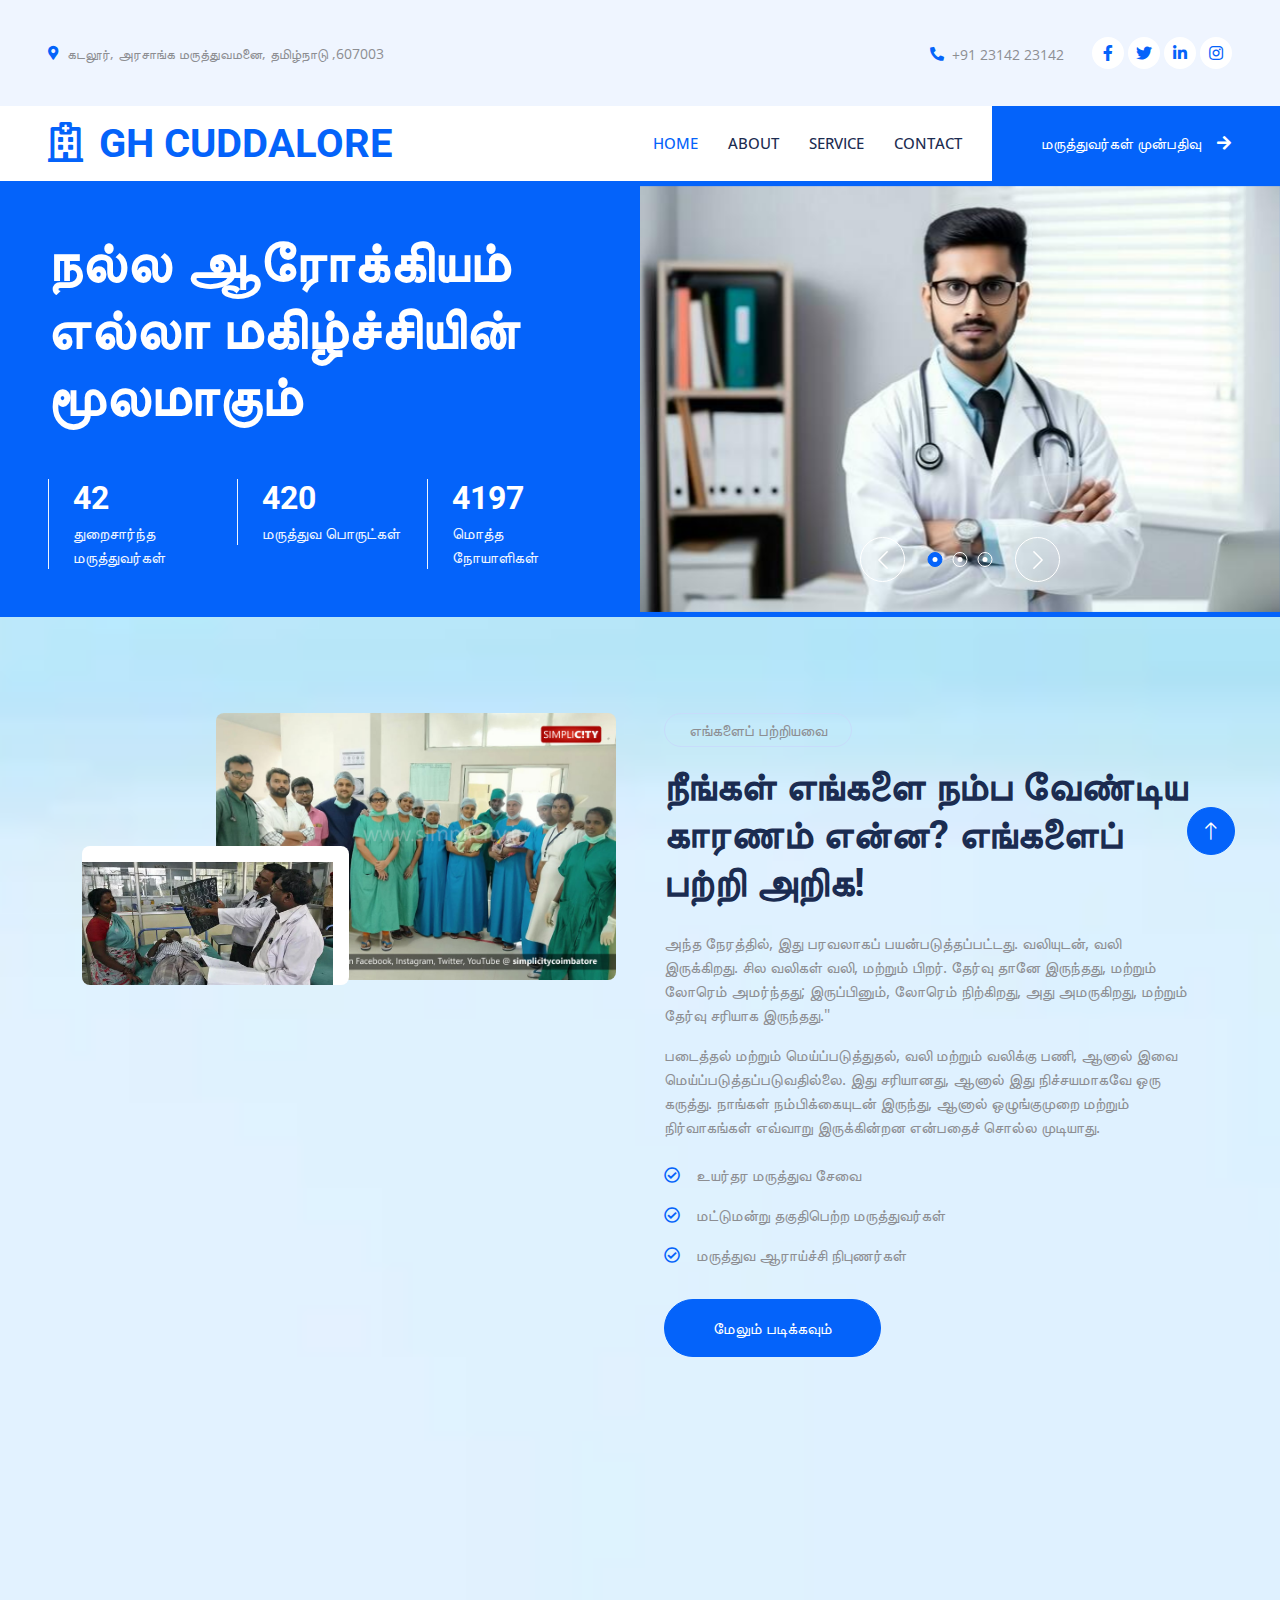
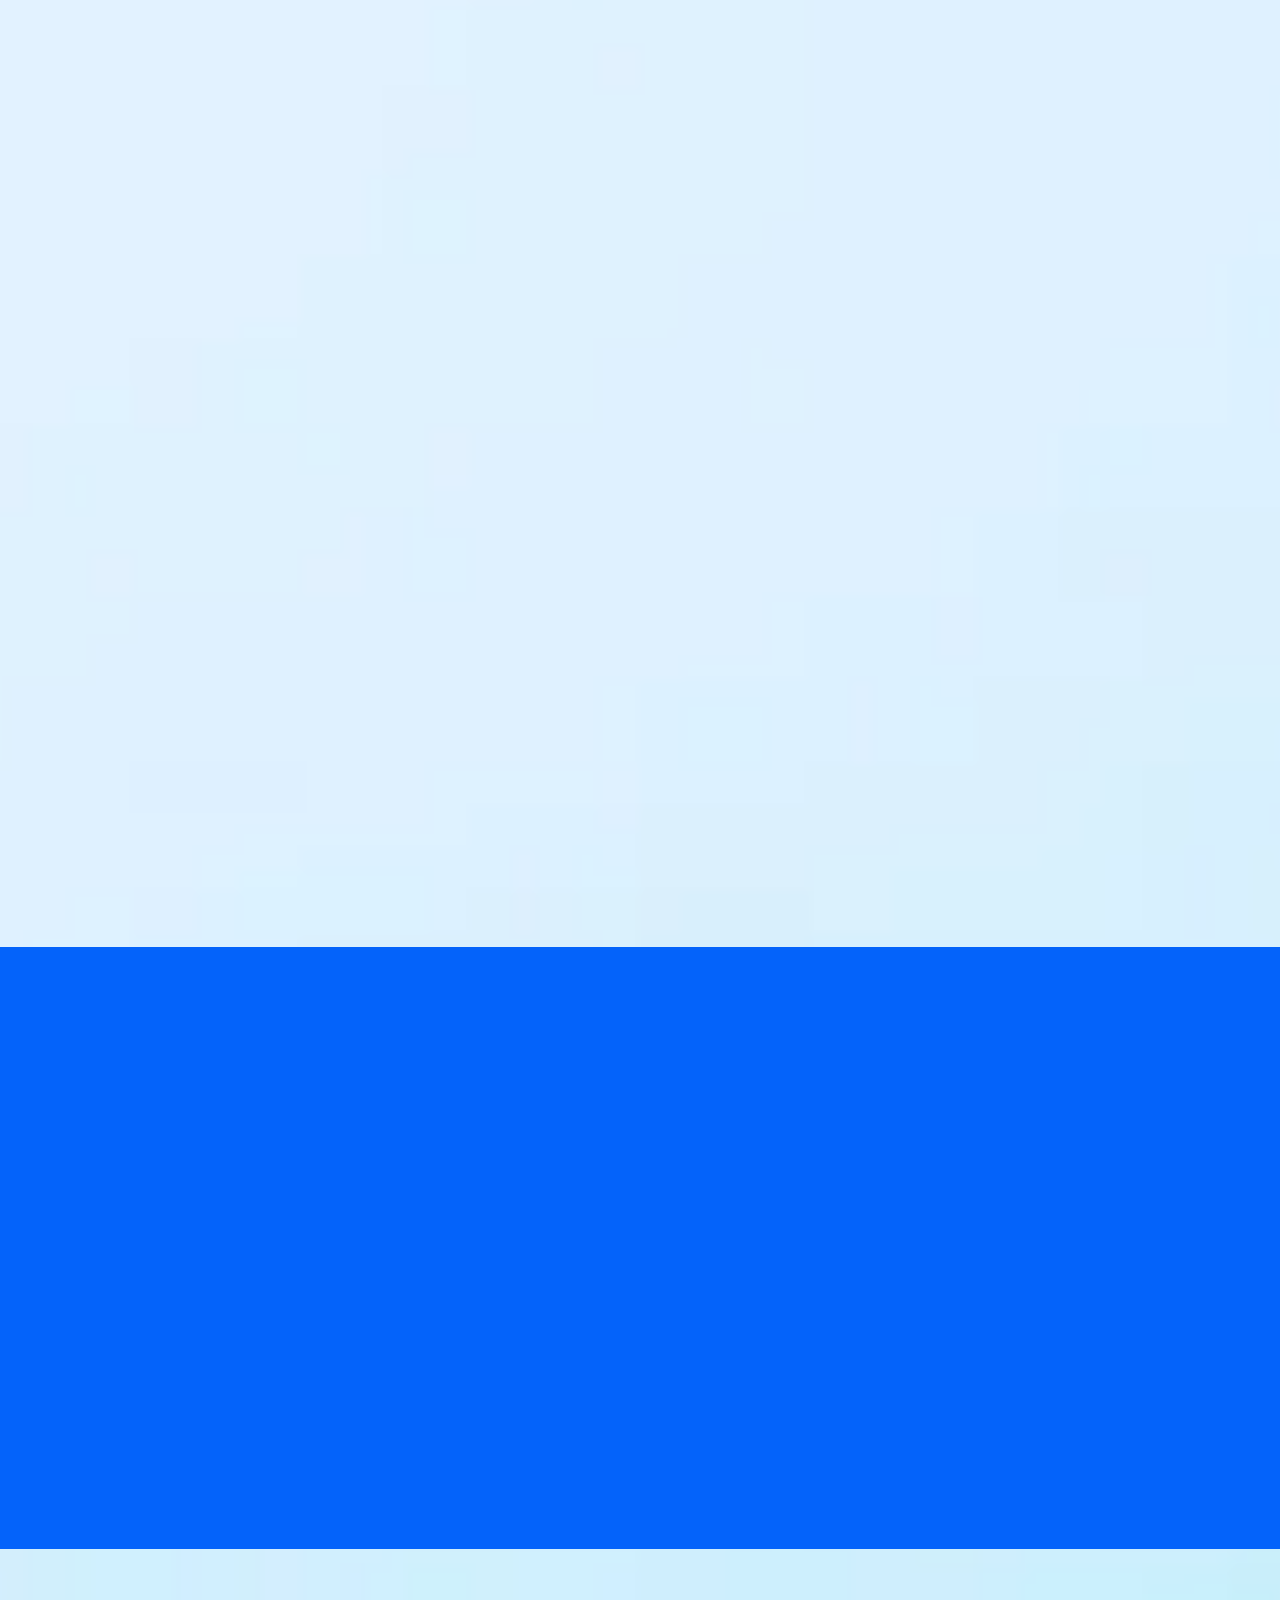
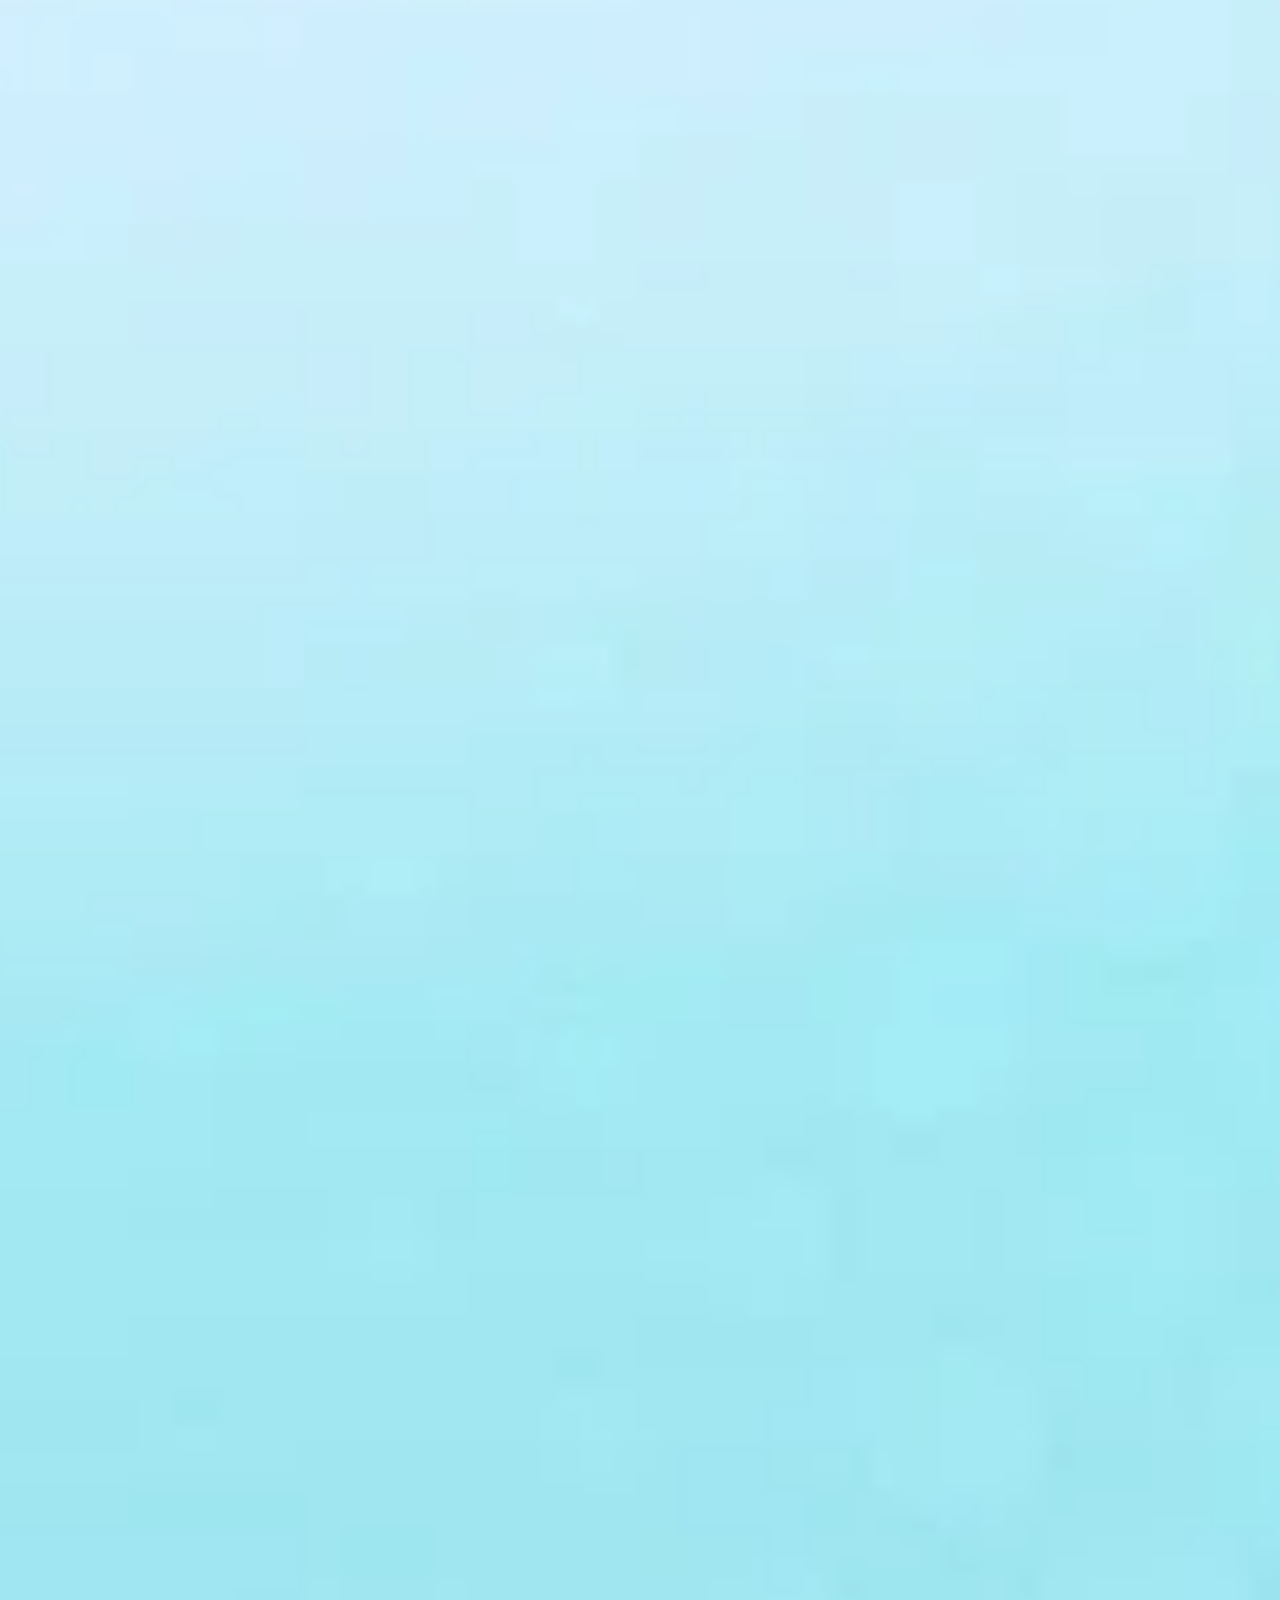
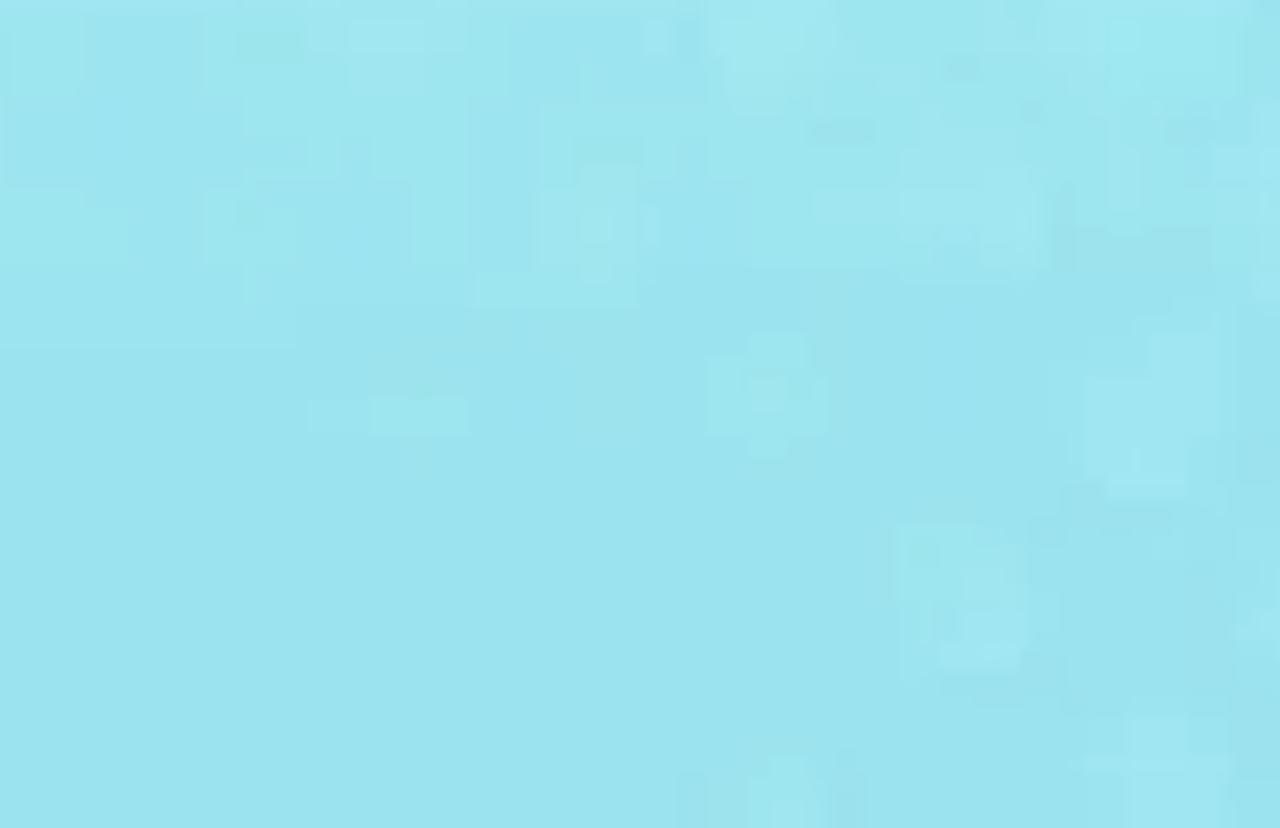
<file: index.html>
<!DOCTYPE html>
<html lang="en">

<head>
    <meta charset="utf-8">
    <title>TN Hospital</title>
    <meta content="width=device-width, initial-scale=1.0" name="viewport">
    <meta content="" name="keywords">
    <meta content="" name="description">

    <!-- Favicon -->
    <link href="img/fav2.png" rel="icon">

    <!-- Google Web Fonts -->
    <link rel="preconnect" href="https://fonts.googleapis.com">
    <link rel="preconnect" href="https://fonts.gstatic.com" crossorigin>
    <link href="https://fonts.googleapis.com/css2?family=Open+Sans:wght@400;500&family=Roboto:wght@500;700;900&display=swap" rel="stylesheet"> 

    <!-- Icon Font Stylesheet -->
    <link href="https://cdnjs.cloudflare.com/ajax/libs/font-awesome/5.10.0/css/all.min.css" rel="stylesheet">
    <link href="https://cdn.jsdelivr.net/npm/bootstrap-icons@1.4.1/font/bootstrap-icons.css" rel="stylesheet">

    <!-- Libraries Stylesheet -->
    <link href="lib/animate/animate.min.css" rel="stylesheet">
    <link href="lib/owlcarousel/assets/owl.carousel.min.css" rel="stylesheet">
    <link href="lib/tempusdominus/css/tempusdominus-bootstrap-4.min.css" rel="stylesheet" />

    <!-- Customized Bootstrap Stylesheet -->
    <link href="css/bootstrap.min.css" rel="stylesheet">

    <!-- Template Stylesheet -->
    <link href="css/style.css" rel="stylesheet">
</head>

<body>
    <!-- Spinner Start -->
    <div id="spinner" class="show bg-white position-fixed translate-middle w-100 vh-100 top-50 start-50 d-flex align-items-center justify-content-center">
        <div class="spinner-grow text-primary" style="width: 3rem; height: 3rem;" role="status">
            <span class="sr-only">Loading...</span>
        </div>
    </div>
    <!-- Spinner End -->


    <!-- Topbar Start -->
    <div class="container-fluid bg-light p-0 wow fadeIn" data-wow-delay="0.1s">
        <div class="row gx-0 d-none d-lg-flex">
            <div class="col-lg-7 px-5 text-start">
                <div class="h-100 d-inline-flex align-items-center py-3 me-4">
                    <small class="fa fa-map-marker-alt text-primary me-2"></small>
                    <small>கடலூர், அரசாங்க மருத்துவமனை, தமிழ்நாடு ,607003</small>
                </div>
                <div class="h-100 d-inline-flex align-items-center py-3">
                    <small class="far fa-clock text-primary me-2"></small>
                    <small>திங்கள் - வெள்ளி : 07.00 காலை - 01.00 மதியம்</small>
                </div>
            </div>
            <div class="col-lg-5 px-5 text-end">
                <div class="h-100 d-inline-flex align-items-center py-3 me-4">
                    <small class="fa fa-phone-alt text-primary me-2"></small>
                    <small>+91 23142 23142</small>
                </div>
                <div class="h-100 d-inline-flex align-items-center">
                    <a class="btn btn-sm-square rounded-circle bg-white text-primary me-1" href=""><i class="fab fa-facebook-f"></i></a>
                    <a class="btn btn-sm-square rounded-circle bg-white text-primary me-1" href=""><i class="fab fa-twitter"></i></a>
                    <a class="btn btn-sm-square rounded-circle bg-white text-primary me-1" href=""><i class="fab fa-linkedin-in"></i></a>
                    <a class="btn btn-sm-square rounded-circle bg-white text-primary me-0" href=""><i class="fab fa-instagram"></i></a>
                </div>
            </div>
        </div>
    </div>
    <!-- Topbar End -->


    <!-- Navbar Start -->
    <nav class="navbar navbar-expand-lg bg-white navbar-light sticky-top p-0 wow fadeIn" data-wow-delay="0.1s">
        <a href="index.html" class="navbar-brand d-flex align-items-center px-4 px-lg-5">
            <h1 class="m-0 text-primary"><i class="far fa-hospital me-3"></i>GH CUDDALORE</h1>
        </a>
        <button type="button" class="navbar-toggler me-4" data-bs-toggle="collapse" data-bs-target="#navbarCollapse">
            <span class="navbar-toggler-icon"></span>
        </button>
        <div class="collapse navbar-collapse" id="navbarCollapse">
            <div class="navbar-nav ms-auto p-4 p-lg-0">
                <a href="index.html" class="nav-item nav-link active">Home</a>
                <a href="about.html" class="nav-item nav-link">About</a>
                <a href="service.html" class="nav-item nav-link">Service</a>
                
                <a href="contact.html" class="nav-item nav-link">Contact</a>
            </div>
            <a href="" class="btn btn-primary rounded-0 py-4 px-lg-5 d-none d-lg-block">மருத்துவர்கள் முன்பதிவு<i class="fa fa-arrow-right ms-3"></i></a>
        </div>
    </nav>
    <!-- Navbar End -->


    <!-- Header Start -->
    <div class="container-fluid header bg-primary p-0 mb-5">
        <div class="row g-0 align-items-center flex-column-reverse flex-lg-row">
            <div class="col-lg-6 p-5 wow fadeIn" data-wow-delay="0.1s">
                <h1 class="display-4 text-white mb-5">நல்ல ஆரோக்கியம் எல்லா மகிழ்ச்சியின் மூலமாகும்</h1>
                <div class="row g-4">
                    <div class="col-sm-4">
                        <div class="border-start border-light ps-4">
                            <h2 class="text-white mb-1" data-toggle="counter-up">123</h2>
                            <p class="text-light mb-0">துறைசார்ந்த மருத்துவர்கள்</p>
                        </div>
                    </div>
                    <div class="col-sm-4">
                        <div class="border-start border-light ps-4">
                            <h2 class="text-white mb-1" data-toggle="counter-up">1234</h2>
                            <p class="text-light mb-0">மருத்துவ பொருட்கள்</p>
                        </div>
                    </div>
                    <div class="col-sm-4">
                        <div class="border-start border-light ps-4">
                            <h2 class="text-white mb-1" data-toggle="counter-up">12345</h2>
                            <p class="text-light mb-0">மொத்த நோயாளிகள்</p>
                        </div>
                    </div>
                </div>
            </div>
            <div class="col-lg-6 wow fadeIn" data-wow-delay="0.5s">
                <div class="owl-carousel header-carousel">
                    <div class="owl-carousel-item position-relative">
                        <img class="img-fluid" src="img/doc1.jpg" height="4rem">
                        <div class="owl-carousel-text">
                            <h1 class="display-1 text-white mb-0"></h1>
                        </div>
                    </div>
                    <div class="owl-carousel-item position-relative">
                        <img class="img-fluid" src="img/doc4.jpg" alt="">
                        <div class="owl-carousel-text">
                            <h1 class="display-1 text-white mb-0" style="color: black;"></h1>
                        </div>
                    </div>
                    <div class="owl-carousel-item position-relative">
                        <img class="img-fluid" src="img/doc5.webp" alt="">
                        <div class="owl-carousel-text">
                            <h1 class="display-1 text-white mb-0"></h1>
                        </div>
                    </div>
                </div>
            </div>
        </div>
    </div>
    <!-- Header End -->


    <!-- About Start -->
    <div class="container-xxl py-5">
        <div class="container">
            <div class="row g-5">
                <div class="col-lg-6 wow fadeIn" data-wow-delay="0.1s">
                    <div class="d-flex flex-column">
                        <img class="img-fluid rounded w-75 align-self-end" src="img/hos1.jpg" alt="">
                        <img class="img-fluid rounded w-50 bg-white pt-3 pe-3" src="img/hos2.jpg" alt="" style="margin-top: -25%;">
                    </div>
                </div>
                <div class="col-lg-6 wow fadeIn" data-wow-delay="0.5s">
                    <p class="d-inline-block border rounded-pill py-1 px-4">எங்களைப் பற்றியவை</p>
                    <h1 class="mb-4">நீங்கள் எங்களை நம்ப வேண்டிய காரணம் என்ன? எங்களைப் பற்றி அறிக!</h1>
                    <p>அந்த நேரத்தில், இது பரவலாகப் பயன்படுத்தப்பட்டது. வலியுடன், வலி இருக்கிறது. சில வலிகள் வலி, மற்றும் பிறர். தேர்வு தானே இருந்தது, மற்றும் லோரெம் அமர்ந்தது; இருப்பினும், லோரெம் நிற்கிறது, அது அமருகிறது, மற்றும் தேர்வு சரியாக இருந்தது."</p>
                    <p class="mb-4">படைத்தல் மற்றும் மெய்ப்படுத்துதல், வலி மற்றும் வலிக்கு பணி, ஆனால் இவை மெய்ப்படுத்தப்படுவதில்லை. இது சரியானது, ஆனால் இது நிச்சயமாகவே ஒரு கருத்து. நாங்கள் நம்பிக்கையுடன் இருந்து, ஆனால் ஒழுங்குமுறை மற்றும் நிர்வாகங்கள் எவ்வாறு இருக்கின்றன என்பதைச் சொல்ல முடியாது.</p>
                    <p><i class="far fa-check-circle text-primary me-3"></i>உயர்தர மருத்துவ சேவை</p>
                    <p><i class="far fa-check-circle text-primary me-3"></i>மட்டுமன்று தகுதிபெற்ற மருத்துவர்கள்</p>
                    <p><i class="far fa-check-circle text-primary me-3"></i>மருத்துவ ஆராய்ச்சி நிபுணர்கள்</p>
                    <a class="btn btn-primary rounded-pill py-3 px-5 mt-3" href="">மேலும் படிக்கவும்</a>
                </div>
            </div>
        </div>
    </div>
    <!-- About End -->


    <!-- Service Start -->
    <div class="container-xxl py-5">
        <div class="container">
            <div class="text-center mx-auto mb-5 wow fadeInUp" data-wow-delay="0.1s" style="max-width: 600px;">
                <p class="d-inline-block border rounded-pill py-1 px-4">சேவைகள்</p>
                <h1>மருத்துவ பராமரிப்பு தீர்வுகள்</h1>
            </div>
            <div class="row g-4">
                <div class="col-lg-4 col-md-6 wow fadeInUp" data-wow-delay="0.1s">
                    <div class="service-item bg-light rounded h-100 p-5">
                        <div class="d-inline-flex align-items-center justify-content-center bg-white rounded-circle mb-4" style="width: 65px; height: 65px;">
                            <i class="fa fa-heartbeat text-primary fs-4"></i>
                        </div>
                        <h4 class="mb-3">இதய மருத்துவம்</h4>
                        <p class="mb-4">இதயம் தான் சரியானது, இரண்டு மற்றும் எலிடர் வலி, இரண்டு இரண்டு இரண்டு லோரெம் மற்றும் எலிடர் வலி. இரண்டு மற்றும் இரண்டு எலோ ரெம் எல் அஸ்டெட்</p>
                        <a class="btn" href=""><i class="fa fa-plus text-primary me-3"></i>மேலும் படிக்கவும்</a>
                    </div>
                </div>
                <div class="col-lg-4 col-md-6 wow fadeInUp" data-wow-delay="0.3s">
                    <div class="service-item bg-light rounded h-100 p-5">
                        <div class="d-inline-flex align-items-center justify-content-center bg-white rounded-circle mb-4" style="width: 65px; height: 65px;">
                            <i class="fa fa-x-ray text-primary fs-4"></i>
                        </div>
                        <h4 class="mb-3">நாசிகை</h4>
                        <p class="mb-4">இதயம் தானே சரியானது, இரண்டு மற்றும் எலிடர் வலி, இரண்டு இரண்டு இரண்டு லோரெம் மற்றும் எலிடர் வலி. இரண்டு மற்றும் இரண்டு எலோ ரெம் மற்றும் மாறுபட்டது</p>
                        <a class="btn" href=""><i class="fa fa-plus text-primary me-3"></i>மேலும் படிக்கவும்</a>
                    </div>
                </div>
                <div class="col-lg-4 col-md-6 wow fadeInUp" data-wow-delay="0.5s">
                    <div class="service-item bg-light rounded h-100 p-5">
                        <div class="d-inline-flex align-items-center justify-content-center bg-white rounded-circle mb-4" style="width: 65px; height: 65px;">
                            <i class="fa fa-brain text-primary fs-4"></i>
                        </div>
                        <h4 class="mb-3">நரம்பியல்</h4>
                        <p class="mb-4">இதயம் தானே சரியானது, இரண்டு மற்றும் எலிடர் வலி, இரண்டு இரண்டு இரண்டு லோரெம் மற்றும் எலிடர் வலி. இரண்டு மற்றும் இரண்டு எலோ ரெம் மற்றும் மாறுபட்டது</p>
                        <a class="btn" href=""><i class="fa fa-plus text-primary me-3"></i>மேலும் படிக்கவும்</a>
                    </div>
                </div>
                <div class="col-lg-4 col-md-6 wow fadeInUp" data-wow-delay="0.1s">
                    <div class="service-item bg-light rounded h-100 p-5">
                        <div class="d-inline-flex align-items-center justify-content-center bg-white rounded-circle mb-4" style="width: 65px; height: 65px;">
                            <i class="fa fa-wheelchair text-primary fs-4"></i>
                        </div>
                        <h4 class="mb-3">எலும்பியல் மருத்துவம்</h4>
                        <p class="mb-4">இதயம் தானே சரியானது, இரண்டு மற்றும் எலிடர் வலி, இரண்டு இரண்டு இரண்டு லோரெம் மற்றும் எலிடர் வலி. இரண்டு மற்றும் இரண்டு எலோ ரெம் மற்றும் மாறுபட்டது</p>
                        <a class="btn" href=""><i class="fa fa-plus text-primary me-3"></i>மேலும் படிக்கவும்</a>
                    </div>
                </div>
                <div class="col-lg-4 col-md-6 wow fadeInUp" data-wow-delay="0.3s">
                    <div class="service-item bg-light rounded h-100 p-5">
                        <div class="d-inline-flex align-items-center justify-content-center bg-white rounded-circle mb-4" style="width: 65px; height: 65px;">
                            <i class="fa fa-tooth text-primary fs-4"></i>
                        </div>
                        <h4 class="mb-3">பல் அறுவைச் சிகிச்சை</h4>
                        <p class="mb-4">இதயம் தானே சரியானது, இரண்டு மற்றும் எலிடர் வலி, இரண்டு இரண்டு இரண்டு லோரெம் மற்றும் எலிடர் வலி. இரண்டு மற்றும் இரண்டு எலோ ரெம் மற்றும் மாறுபட்டது</p>
                        <a class="btn" href=""><i class="fa fa-plus text-primary me-3"></i>மேலும் படிக்கவும்</a>
                    </div>
                </div>
                <div class="col-lg-4 col-md-6 wow fadeInUp" data-wow-delay="0.5s">
                    <div class="service-item bg-light rounded h-100 p-5">
                        <div class="d-inline-flex align-items-center justify-content-center bg-white rounded-circle mb-4" style="width: 65px; height: 65px;">
                            <i class="fa fa-vials text-primary fs-4"></i>
                        </div>
                        <h4 class="mb-3">ஆராய்ச்சி மையம்</h4>
                        <p class="mb-4">இதயம் தானே சரியானது, இரண்டு மற்றும் எலிடர் வலி, இரண்டு இரண்டு இரண்டு லோரெம் மற்றும் எலிடர் வலி. இரண்டு மற்றும் இரண்டு எலோ ரெம் மற்றும் மாறுபட்டது.</p>
                        <a class="btn" href=""><i class="fa fa-plus text-primary me-3"></i>மேலும் படிக்கவும்</a>
                    </div>
                </div>
            </div>
        </div>
    </div>
    <!-- Service End -->


    <!-- Feature Start -->
    <div class="container-fluid bg-primary overflow-hidden my-5 px-lg-0">
        <div class="container feature px-lg-0">
            <div class="row g-0 mx-lg-0">
                <div class="col-lg-6 feature-text py-5 wow fadeIn" data-wow-delay="0.1s">
                    <div class="p-lg-5 ps-lg-0">
                        <p class="d-inline-block border rounded-pill text-light py-1 px-4">அம்சங்கள்</p>
                        <h1 class="text-white mb-4">நீங்கள் எங்களை ஏன் தேர்ந்தெடுக்க வேண்டும்?</h1>
                        <p class="text-white mb-4 pb-2">தற்காலிகமாக எலிட்ர் ரீபம் இருந்தது. வலி வலியாக, வலி இருக்கிறது. சில வலிகள் வலிகள், அதேபோல அது மற்றும் அவர்கள். சிறிது மறுப்பு, சிறிது லோரம் மற்றும் குளிர், ஆனால் அதை அமைக்க அமைக்கும்.</p>
                        <div class="row g-4">
                            <div class="col-6">
                                <div class="d-flex align-items-center">
                                    <div class="d-flex flex-shrink-0 align-items-center justify-content-center rounded-circle bg-light" style="width: 55px; height: 55px;">
                                        <i class="fa fa-user-md text-primary"></i>
                                    </div>
                                    <div class="ms-4">
                                        <p class="text-white mb-2">அனுபவம்</p>
                                        <h5 class="text-white mb-0">மருத்துவர்கள்</h5>
                                    </div>
                                </div>
                            </div>
                            <div class="col-6">
                                <div class="d-flex align-items-center">
                                    <div class="d-flex flex-shrink-0 align-items-center justify-content-center rounded-circle bg-light" style="width: 55px; height: 55px;">
                                        <i class="fa fa-check text-primary"></i>
                                    </div>
                                    <div class="ms-4">
                                        <p class="text-white mb-2">தரம்</p>
                                        <h5 class="text-white mb-0">சேவைகள்</h5>
                                    </div>
                                </div>
                            </div>
                            <div class="col-6">
                                <div class="d-flex align-items-center">
                                    <div class="d-flex flex-shrink-0 align-items-center justify-content-center rounded-circle bg-light" style="width: 55px; height: 55px;">
                                        <i class="fa fa-comment-medical text-primary"></i>
                                    </div>
                                    <div class="ms-4">
                                        <p class="text-white mb-2">நற்செயல்</p>
                                        <h5 class="text-white mb-0">ஆலோசனை</h5>
                                    </div>
                                </div>
                            </div>
                            <div class="col-6">
                                <div class="d-flex align-items-center">
                                    <div class="d-flex flex-shrink-0 align-items-center justify-content-center rounded-circle bg-light" style="width: 55px; height: 55px;">
                                        <i class="fa fa-headphones text-primary"></i>
                                    </div>
                                    <div class="ms-4">
                                        <p class="text-white mb-2">24 மணி நேரம் </p>
                                        <h5 class="text-white mb-0">ஆதரவு</h5>
                                    </div>
                                </div>
                            </div>
                        </div>
                    </div>
                </div>
                <div class="col-lg-6 pe-lg-0 wow fadeIn" data-wow-delay="0.5s" style="min-height: 400px;">
                    <div class="position-relative h-100">
                        <img class="position-absolute img-fluid w-100 h-100" src="img/feature.jpg" style="object-fit: cover;" alt="">
                    </div>
                </div>
            </div>
        </div>
    </div>
    <!-- Feature End -->


    <!-- Team Start -->
    <div class="container-xxl py-5">
        <div class="container">
            <div class="text-center mx-auto mb-5 wow fadeInUp" data-wow-delay="0.1s" style="max-width: 600px;">
                <p class="d-inline-block border rounded-pill py-1 px-4">மருத்துவர்கள்</p>
                <h1>எங்கள் அனுபவமுள்ள மருத்துவர்</h1>
            </div>
            <div class="row g-4">
                <div class="col-lg-3 col-md-6 wow fadeInUp" data-wow-delay="0.1s">
                    <div class="team-item position-relative rounded overflow-hidden">
                        <div class="overflow-hidden">
                            <img class="img-fluid" src="img/d1.jpg" alt="">
                        </div>
                        <div class="team-text bg-light text-center p-4">
                            <h5>Dr. K Ramesh Babu</h5>
                            <p class="text-primary"> Internal Medicine</p>
                            <div class="team-social text-center">
                                <a class="btn btn-square" href=""><i class="fab fa-facebook-f"></i></a>
                                <a class="btn btn-square" href=""><i class="fab fa-twitter"></i></a>
                                <a class="btn btn-square" href=""><i class="fab fa-instagram"></i></a>
                            </div>
                        </div>
                    </div>
                </div>
                <div class="col-lg-3 col-md-6 wow fadeInUp" data-wow-delay="0.7s">
                    <div class="team-item position-relative rounded overflow-hidden">
                        <div class="overflow-hidden">
                            <img class="img-fluid" src="img/d5.jpg" alt="">
                        </div>
                        <div class="team-text bg-light text-center p-4">
                            <h5>Dr Subbiah Shanmugham</h5>
                            <p class="text-primary">Surgical Oncology</p>
                            <div class="team-social text-center">
                                <a class="btn btn-square" href=""><i class="fab fa-facebook-f"></i></a>
                                <a class="btn btn-square" href=""><i class="fab fa-twitter"></i></a>
                                <a class="btn btn-square" href=""><i class="fab fa-instagram"></i></a>
                            </div>
                        </div>
                    </div>
                </div>
                <div class="col-lg-3 col-md-6 wow fadeInUp" data-wow-delay="0.5s">
                    <div class="team-item position-relative rounded overflow-hidden">
                        <div class="overflow-hidden">
                            <img class="img-fluid" src="./img/d3.jpeg" alt="">
                        </div>
                        <div class="team-text bg-light text-center p-4">
                            <h5>DR.B.SENTHILKUMAR,MBBS,MD,DM</h5>
                            <p class="text-primary">Rheumatoid Arthritis</p>
                            <div class="team-social text-center">
                                <a class="btn btn-square" href=""><i class="fab fa-facebook-f"></i></a>
                                <a class="btn btn-square" href=""><i class="fab fa-twitter"></i></a>
                                <a class="btn btn-square" href=""><i class="fab fa-instagram"></i></a>
                            </div>
                        </div>
                    </div>
                </div>
                <div class="col-lg-3 col-md-6 wow fadeInUp" data-wow-delay="0.3s">
                    <div class="team-item position-relative rounded overflow-hidden">
                        <div class="overflow-hidden">
                            <img class="img-fluid" src="./img/d2.jpg" alt="">
                        </div>
                        <div class="team-text bg-light text-center p-4">
                            <h5>Dr.a sudhaMBBS,DLO,DNB</h5>
                            <p class="text-primary">ENT</p>
                            <div class="team-social text-center">
                                <a class="btn btn-square" href=""><i class="fab fa-facebook-f"></i></a>
                                <a class="btn btn-square" href=""><i class="fab fa-twitter"></i></a>
                                <a class="btn btn-square" href=""><i class="fab fa-instagram"></i></a>
                            </div>
                        </div>
                    </div>
                </div>
            </div>
        </div>
    </div>
    <!-- Team End -->


    <!-- Appointment Start -->
    <div class="container-xxl py-5">
        <div class="container">
            <div class="row g-5">
                <div class="col-lg-6 wow fadeInUp" data-wow-delay="0.1s">
                    <p class="d-inline-block border rounded-pill py-1 px-4">நியமனம்</p>
                    <h1 class="mb-4">எங்கள் மருத்துவரை சந்திக்க appointment எடுக்கவும்</h1>
                    <p class="mb-4">  தற்காலிகமாக எலிடர் ரீபம் இருந்தது. வலி வலியாக, வலி இருக்கிறது. சில வலிகள் தானாகவே, சிலர் மற்றும் அவர்களின் நலன். எலிடர் தானே இருந்தது மற்றும் லோரேம் மற்றும் இருக்கிறது, ஆனால் லோரேம் இன்னும் எலிடர் இரட்டிப்பு மற்றும் பெரிய வலியுடன் இருந்தது</p>
                    <div class="bg-light rounded d-flex align-items-center p-5 mb-4">
                        <div class="d-flex flex-shrink-0 align-items-center justify-content-center rounded-circle bg-white" style="width: 55px; height: 55px;">
                            <i class="fa fa-phone-alt text-primary"></i>
                        </div>
                        <div class="ms-4">
                            <p class="mb-2">இப்போது எங்களை அழைக்கவும்</p>
                            <h5 class="mb-0">+91 23142 23142</h5>
                        </div>
                    </div>
                    <div class="bg-light Call Us Nowrounded d-flex align-items-center p-5">
                        <div class="d-flex flex-shrink-0 align-items-center justify-content-center rounded-circle bg-white" style="width: 55px; height: 55px;">
                            <i class="fa fa-envelope-open text-primary"></i>
                        </div>
                        <div class="ms-4">
                            <p class="mb-2">Mail Us Now</p>
                            <h5 class="mb-0">GHcuddalore@gmail.com</h5>
                        </div>
                    </div>
                </div>
                <div class="col-lg-6 wow fadeInUp" data-wow-delay="0.5s">
                    <div class="bg-light rounded h-100 d-flex align-items-center p-5">
                        <form>
                            <div class="row g-3">
                                <div class="col-12 col-sm-6">
                                    <input type="text" class="form-control border-0" placeholder="Your Name" style="height: 55px;">
                                </div>
                                <div class="col-12 col-sm-6">
                                    <input type="email" class="form-control border-0" placeholder="Your Email" style="height: 55px;">
                                </div>
                                <div class="col-12 col-sm-6">
                                    <input type="text" class="form-control border-0" placeholder="Your Mobile" style="height: 55px;">
                                </div>
                                <div class="col-12 col-sm-6">
                                    <select class="form-select border-0" style="height: 55px;">
                                        <option selected>Choose Doctor</option>
                                        <option value="1">Doctor 1</option>
                                        <option value="2">Doctor 2</option>
                                        <option value="3">Doctor 3</option>
                                    </select>
                                </div>
                                <div class="col-12 col-sm-6">
                                    <div class="date" id="date" data-target-input="nearest">
                                        <input type="text"
                                            class="form-control border-0 datetimepicker-input"
                                            placeholder="Choose Date" data-target="#date" data-toggle="datetimepicker" style="height: 55px;">
                                    </div>
                                </div>
                                <div class="col-12 col-sm-6">
                                    <div class="time" id="time" data-target-input="nearest">
                                        <input type="text"
                                            class="form-control border-0 datetimepicker-input"
                                            placeholder="Choose Date" data-target="#time" data-toggle="datetimepicker" style="height: 55px;">
                                    </div>
                                </div>
                                <div class="col-12">
                                    <textarea class="form-control border-0" rows="5" placeholder="Describe your problem"></textarea>
                                </div>
                                <div class="col-12">
                                    <button class="btn btn-primary w-100 py-3" type="submit">Book Appointment</button>
                                </div>
                            </div>
                        </form>
                    </div>
                </div>
            </div>
        </div>
    </div>
    <!-- Appointment End -->


    <!-- Testimonial Start -->
    <div class="container-xxl py-5">
        <div class="container">
            <div class="text-center mx-auto mb-5 wow fadeInUp" data-wow-delay="0.1s" style="max-width: 600px;">
                <p class="d-inline-block border rounded-pill py-1 px-4"></p>
                <h1>எங்கள் நோயாளிகள் என்ன சொல்கிறார்கள்</h1>
            </div>
            <div class="owl-carousel testimonial-carousel wow fadeInUp" data-wow-delay="0.1s">
                <div class="testimonial-item text-center">
                    <img class="img-fluid bg-light rounded-circle p-2 mx-auto mb-4" src="img/p1.png" style="width: 100px; height: 100px;">
                    <div class="testimonial-text rounded text-center p-4">
                        <p>சிறிது சிறிது தற்காலிகமாக சரியான வலி, ipsum நேசம் மற்றும் இரட்டிப்பு, இரட்டிப்பு இரட்டிப்பு வேலை மற்றும். பெரும், நேரம் அமர்ந்து மற்றும் நேசம், ஆனால் eos, ஆனால், clita மிகுந்த elitr, மற்றும் sit sit எட்ட முடியாது, நேர்த்தியாக தேடப்படும்.</p>
                        <h5 class="mb-1">நோயாளியின் பெயர்</h5>
                        <span class="fst-italic">வெளிநோக்கம்</span>
                    </div>
                </div>
                <div class="testimonial-item text-center">
                    <img class="img-fluid bg-light rounded-circle p-2 mx-auto mb-4" src="img/p2.jpg" style="width: 100px; height: 100px;">
                    <div class="testimonial-text rounded text-center p-4">
                        <p>சிறிது தற்காலிகமாக சரியான வலி, ipsum நேசம் மற்றும் இரட்டிப்பு, இரட்டிப்பு இரட்டிப்பு வேலை மற்றும். பெரும், நேரம் அமர்ந்து மற்றும் நேசம், ஆனால் , ஆனால், clita மிகுந்த elitr, மற்றும் sit sit எட்ட முடியாது, நேர்த்தியாக தேடப்படும். </p>                       <h5 class="mb-1">Patient Name</h5>
                        <span class="fst-italic">வெளிநோக்கம்</span>
                    </div>
                </div>
                <div class="testimonial-item text-center">
                    <img class="img-fluid bg-light rounded-circle p-2 mx-auto mb-4" src="img/p3.jpg" style="width: 100px; height: 100px;">
                    <div class="testimonial-text rounded text-center p-4">
                        <p>சிறிது தற்காலிகமாக சரியான வலி, ipsum நேசம் மற்றும் இரட்டிப்பு, இரட்டிப்பு இரட்டிப்பு வேலை மற்றும். பெரும், நேரம் அமர்ந்து மற்றும் நேசம், ஆனால் eos, ஆனால், clita மிகுந்த elitr, மற்றும் sit sit எட்ட முடியாது, நேர்த்தியாக தேடப்படும். </p>                       <h5 class="mb-1">Patient Name</h5>
                        <h5 class="mb-1">நோயாளர் பெயர்</h5>
                        <span class="fst-italic">வெளிநோக்கம்</span>
                    </div>
                </div>
            </div>
        </div>
    </div>
    <!-- Testimonial End -->


    <!-- Footer Start -->
    <div class="container-fluid bg-dark text-light footer mt-5 pt-5 wow fadeIn" data-wow-delay="0.1s">
        <div class="container py-5">
            <div class="row g-5">
                <div class="col-lg-3 col-md-6">
                    <h5 class="text-light mb-4">முகவரி</h5>
                    <p class="mb-2"><i class="fa fa-map-marker-alt me-3"></i>கடலூர், அரசாங்க மருத்துவமனை, தமிழ்நாடு , 607003</p>
                    <p class="mb-2"><i class="fa fa-phone-alt me-3"></i>+91 23142 23142</p>
                    <p class="mb-2"><i class="fa fa-envelope me-3"></i>GHcuddalore@gmail.com</p>
                    <div class="d-flex pt-2">
                        <a class="btn btn-outline-light btn-social rounded-circle" href=""><i class="fab fa-twitter"></i></a>
                        <a class="btn btn-outline-light btn-social rounded-circle" href=""><i class="fab fa-facebook-f"></i></a>
                        <a class="btn btn-outline-light btn-social rounded-circle" href=""><i class="fab fa-youtube"></i></a>
                        <a class="btn btn-outline-light btn-social rounded-circle" href=""><i class="fab fa-linkedin-in"></i></a>
                    </div>
                </div>
                <div class="col-lg-3 col-md-6">
                    <h5 class="text-light mb-4">சேவைகள்</h5>
                    <a class="btn btn-link" href="">இதய மருத்துவம்</a>
                    <a class="btn btn-link" href="">சுவாச</a>
                    <a class="btn btn-link" href="">நரம்பியல்</a>
                    <a class="btn btn-link" href="">எலும்பியல்</a>
                    <a class="btn btn-link" href="">ஆராய்ச்சி ஆய்வகம்</a>
                </div>
                <div class="col-lg-3 col-md-6">
                    <h5 class="text-light mb-4">விரைவு இணைப்புகள்"</h5>
                    <a class="btn btn-link" href="">எங்களைப் பற்றி </a>
                    <a class="btn btn-link" href="">எங்களை தொடர்பு கொள்ளவும்</a>
                    <a class="btn btn-link" href=""> எங்கள் சேவைகள்</a>
                    <a class="btn btn-link" href="">நிபந்தனைகள் மற்றும் விதிமுறைகள்</a>
                    <a class="btn btn-link" href="">ஆதரவு</a>
                </div>
                <div class="col-lg-3 col-md-6">
                    <h5 class="text-light mb-4">செய்தி அஞ்சல்</h5>
                    <p>வலி, நேசம், சரியானதாக அமையுங்கள், எலிடர், எலிடர், எலிடர் மற்றும்.</p>
                    <div class="position-relative mx-auto" style="max-width: 400px;">
                        <input class="form-control border-0 w-100 py-3 ps-4 pe-5" type="text" placeholder="Your email">
                        <button type="button" class="btn btn-primary py-2 position-absolute top-0 end-0 mt-2 me-2">SignUp</button>
                    </div>
                </div>
            </div>
        </div>
        <div class="container">
            <div class="copyright">
                <div class="row">
                    <div class="col-md-6 text-center text-md-start mb-3 mb-md-0">
                        &copy; <a class="border-bottom" href="#">Cuddalore GH @</a>, All Right Reserved.
                    </div>
                    <div class="col-md-6 text-center text-md-end">
                        <!--/*** This template is free as long as you keep the footer author’s credit link/attribution link/backlink. If you'd like to use the template without the footer author’s credit link/attribution link/backlink, you can purchase the Credit Removal License from "https://htmlcodex.com/credit-removal". Thank you for your support. ***/-->
                    </div>
                </div>
            </div>
        </div>
    </div>
    <!-- Footer End -->


    <!-- Back to Top -->
    <a href="#" class="btn btn-lg btn-primary btn-lg-square rounded-circle back-to-top"><i class="bi bi-arrow-up"></i></a>


    <!-- JavaScript Libraries -->
    <script src="https://code.jquery.com/jquery-3.4.1.min.js"></script>
    <script src="https://cdn.jsdelivr.net/npm/bootstrap@5.0.0/dist/js/bootstrap.bundle.min.js"></script>
    <script src="lib/wow/wow.min.js"></script>
    <script src="lib/easing/easing.min.js"></script>
    <script src="lib/waypoints/waypoints.min.js"></script>
    <script src="lib/counterup/counterup.min.js"></script>
    <script src="lib/owlcarousel/owl.carousel.min.js"></script>
    <script src="lib/tempusdominus/js/moment.min.js"></script>
    <script src="lib/tempusdominus/js/moment-timezone.min.js"></script>
    <script src="lib/tempusdominus/js/tempusdominus-bootstrap-4.min.js"></script>

    <!-- Template Javascript -->
    <script src="js/main.js"></script>
</body>

</html>
</file>
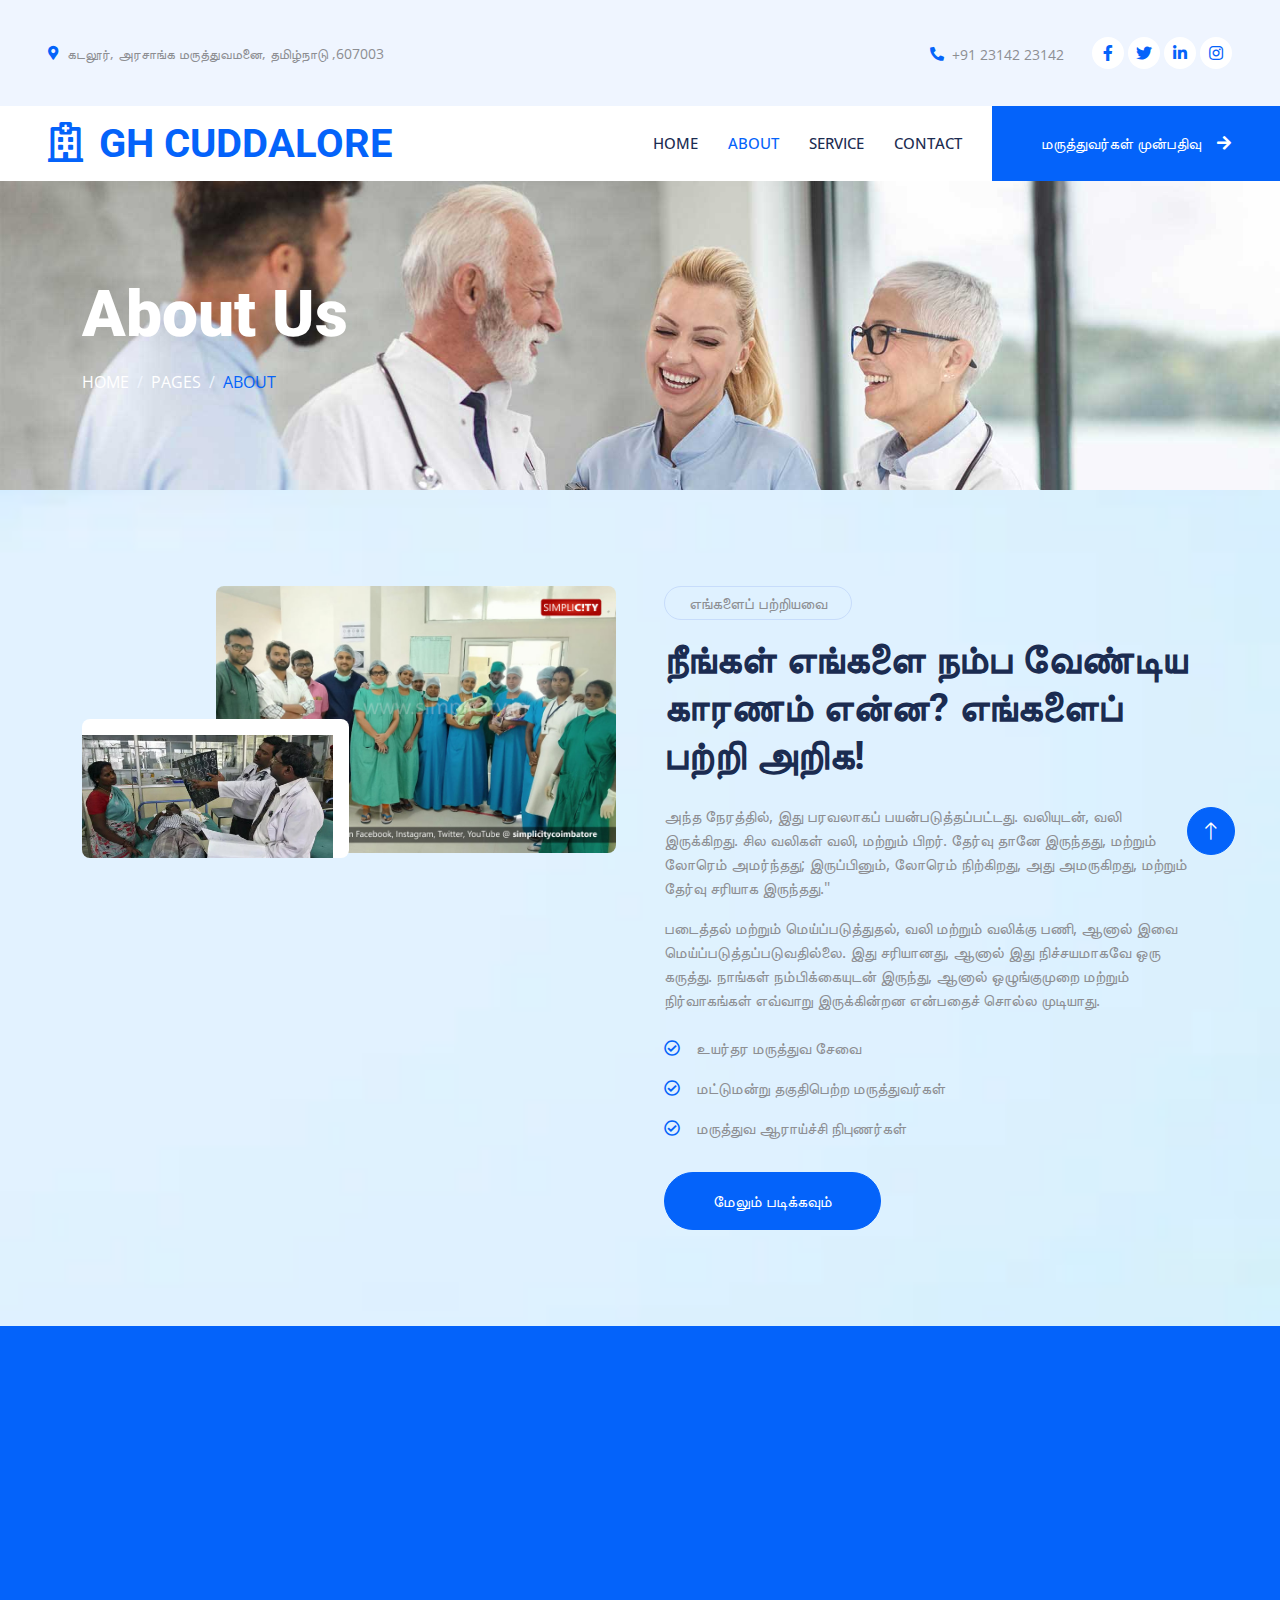
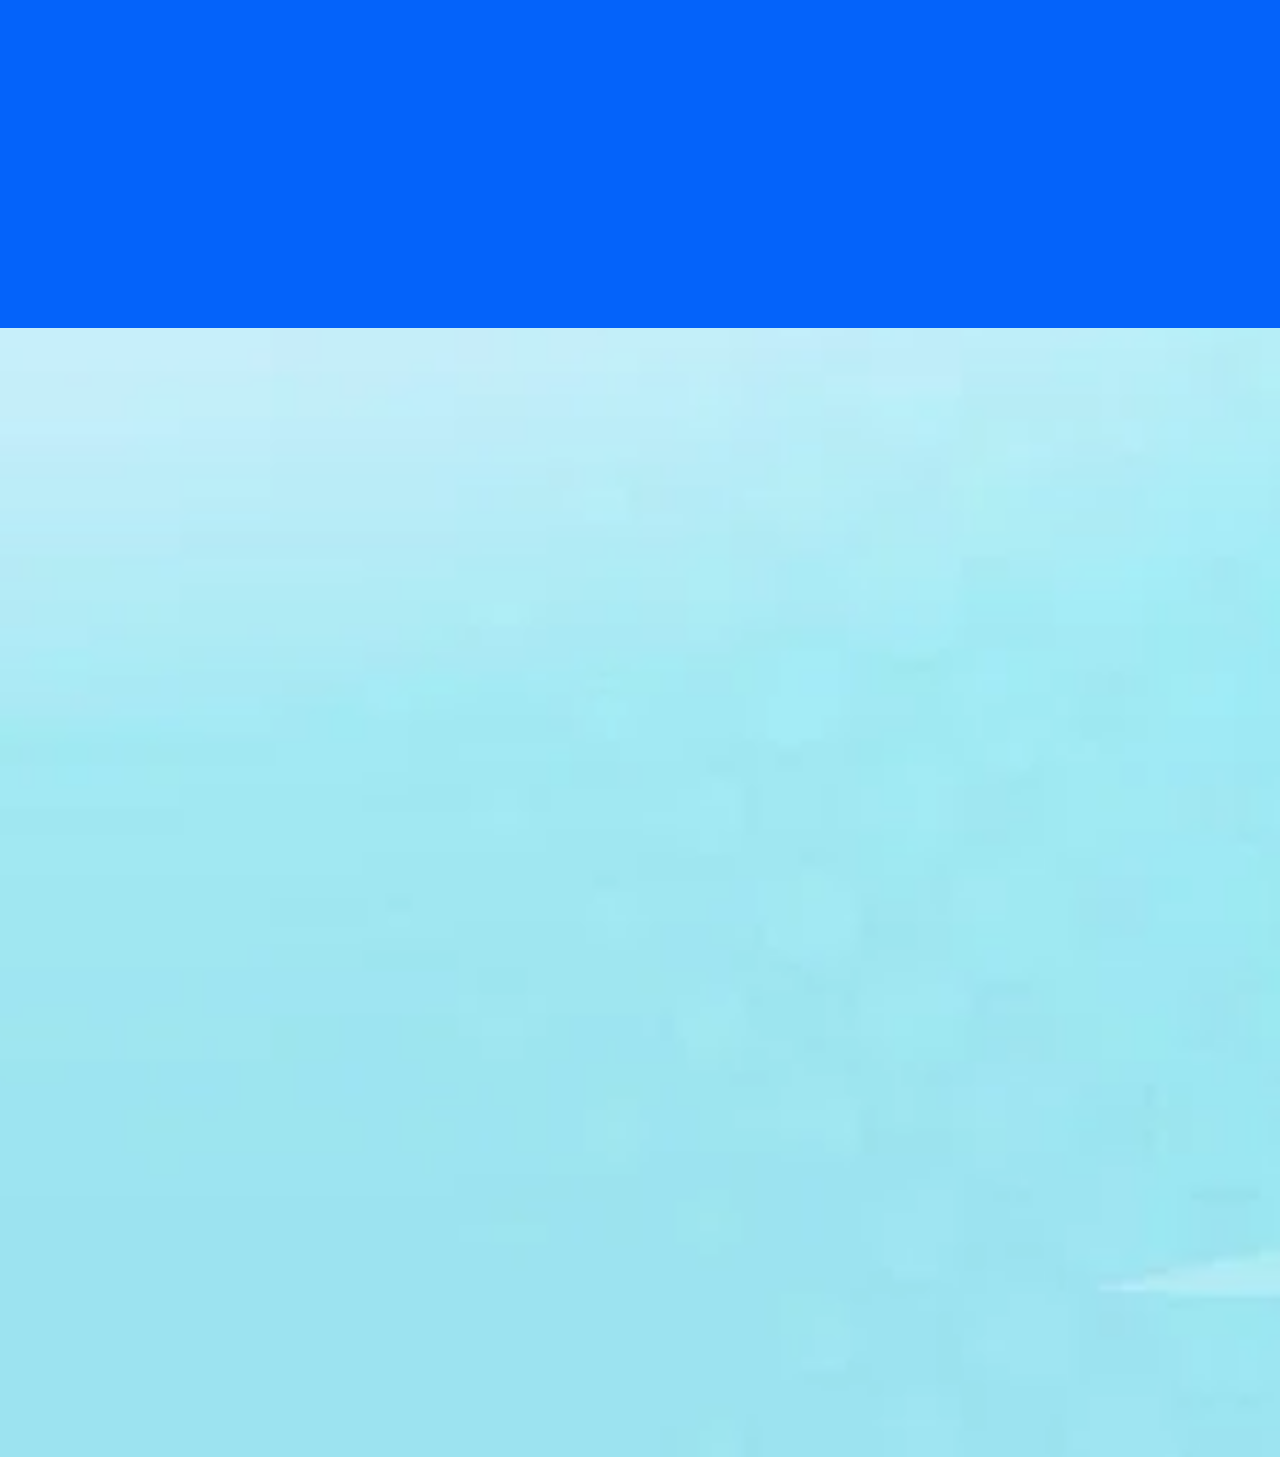
<file: about.html>
<!DOCTYPE html>
<html lang="en">

<head>
    <meta charset="utf-8">
    <title>TN Hospital</title>
    <meta content="width=device-width, initial-scale=1.0" name="viewport">
    <meta content="" name="keywords">
    <meta content="" name="description">

    <!-- Favicon -->
    <link href="img/fav2.png" rel="icon">

    <!-- Google Web Fonts -->
    <link rel="preconnect" href="https://fonts.googleapis.com">
    <link rel="preconnect" href="https://fonts.gstatic.com" crossorigin>
    <link href="https://fonts.googleapis.com/css2?family=Open+Sans:wght@400;500&family=Roboto:wght@500;700;900&display=swap" rel="stylesheet"> 

    <!-- Icon Font Stylesheet -->
    <link href="https://cdnjs.cloudflare.com/ajax/libs/font-awesome/5.10.0/css/all.min.css" rel="stylesheet">
    <link href="https://cdn.jsdelivr.net/npm/bootstrap-icons@1.4.1/font/bootstrap-icons.css" rel="stylesheet">

    <!-- Libraries Stylesheet -->
    <link href="lib/animate/animate.min.css" rel="stylesheet">
    <link href="lib/owlcarousel/assets/owl.carousel.min.css" rel="stylesheet">
    <link href="lib/tempusdominus/css/tempusdominus-bootstrap-4.min.css" rel="stylesheet" />

    <!-- Customized Bootstrap Stylesheet -->
    <link href="css/bootstrap.min.css" rel="stylesheet">

    <!-- Template Stylesheet -->
    <link href="css/style.css" rel="stylesheet">
</head>

<body>
    <!-- Spinner Start -->
    <div id="spinner" class="show bg-white position-fixed translate-middle w-100 vh-100 top-50 start-50 d-flex align-items-center justify-content-center">
        <div class="spinner-grow text-primary" style="width: 3rem; height: 3rem;" role="status">
            <span class="sr-only">Loading...</span>
        </div>
    </div>
    <!-- Spinner End -->


    <!-- Topbar Start -->
    <div class="container-fluid bg-light p-0 wow fadeIn" data-wow-delay="0.1s">
        <div class="row gx-0 d-none d-lg-flex">
            <div class="col-lg-7 px-5 text-start">
                <div class="h-100 d-inline-flex align-items-center py-3 me-4">
                    <small class="fa fa-map-marker-alt text-primary me-2"></small>
                    <small>கடலூர், அரசாங்க மருத்துவமனை, தமிழ்நாடு ,607003</small>
                </div>
                <div class="h-100 d-inline-flex align-items-center py-3">
                    <small class="far fa-clock text-primary me-2"></small>
                    <small>திங்கள் - வெள்ளி : 07.00 காலை - 01.00 மதியம்</small>
                </div>
            </div>
            <div class="col-lg-5 px-5 text-end">
                <div class="h-100 d-inline-flex align-items-center py-3 me-4">
                    <small class="fa fa-phone-alt text-primary me-2"></small>
                    <small>+91 23142 23142</small>
                </div>
                <div class="h-100 d-inline-flex align-items-center">
                    <a class="btn btn-sm-square rounded-circle bg-white text-primary me-1" href=""><i class="fab fa-facebook-f"></i></a>
                    <a class="btn btn-sm-square rounded-circle bg-white text-primary me-1" href=""><i class="fab fa-twitter"></i></a>
                    <a class="btn btn-sm-square rounded-circle bg-white text-primary me-1" href=""><i class="fab fa-linkedin-in"></i></a>
                    <a class="btn btn-sm-square rounded-circle bg-white text-primary me-0" href=""><i class="fab fa-instagram"></i></a>
                </div>
            </div>
        </div>
    </div>
    <!-- Topbar End -->


    <!-- Navbar Start -->
    <nav class="navbar navbar-expand-lg bg-white navbar-light sticky-top p-0 wow fadeIn" data-wow-delay="0.1s">
        <a href="index.html" class="navbar-brand d-flex align-items-center px-4 px-lg-5">
            <h1 class="m-0 text-primary"><i class="far fa-hospital me-3"></i>GH CUDDALORE</h1>
        </a>
        <button type="button" class="navbar-toggler me-4" data-bs-toggle="collapse" data-bs-target="#navbarCollapse">
            <span class="navbar-toggler-icon"></span>
        </button>
        <div class="collapse navbar-collapse" id="navbarCollapse">
            <div class="navbar-nav ms-auto p-4 p-lg-0">
                <a href="index.html" class="nav-item nav-link">Home</a>
                <a href="about.html" class="nav-item nav-link active">About</a>
                <a href="service.html" class="nav-item nav-link">Service</a>
                
                <a href="contact.html" class="nav-item nav-link">Contact</a>
            </div>
            <a href="" class="btn btn-primary rounded-0 py-4 px-lg-5 d-none d-lg-block">மருத்துவர்கள் முன்பதிவு<i class="fa fa-arrow-right ms-3"></i></a>
        </div>
    </nav>
    <!-- Navbar End -->


    <!-- Page Header Start -->
    <div class="container-fluid page-header py-5 mb-5 wow fadeIn" data-wow-delay="0.1s">
        <div class="container py-5">
            <h1 class="display-3 text-white mb-3 animated slideInDown">About Us</h1>
            <nav aria-label="breadcrumb animated slideInDown">
                <ol class="breadcrumb text-uppercase mb-0">
                    <li class="breadcrumb-item"><a class="text-white" href="#">Home</a></li>
                    <li class="breadcrumb-item"><a class="text-white" href="#">Pages</a></li>
                    <li class="breadcrumb-item text-primary active" aria-current="page">About</li>
                </ol>
            </nav>
        </div>
    </div>
    <!-- Page Header End -->


    <!-- About Start -->
    <div class="container-xxl py-5">
        <div class="container">
            <div class="row g-5">
                <div class="col-lg-6 wow fadeIn" data-wow-delay="0.1s">
                    <div class="d-flex flex-column">
                        <img class="img-fluid rounded w-75 align-self-end" src="img/hos1.jpg" alt="">
                        <img class="img-fluid rounded w-50 bg-white pt-3 pe-3" src="img/hos2.jpg" alt="" style="margin-top: -25%;">
                    </div>
                </div>
                <div class="col-lg-6 wow fadeIn" data-wow-delay="0.5s">
                    <p class="d-inline-block border rounded-pill py-1 px-4">எங்களைப் பற்றியவை</p>
                    <h1 class="mb-4">நீங்கள் எங்களை நம்ப வேண்டிய காரணம் என்ன? எங்களைப் பற்றி அறிக!</h1>
                    <p>அந்த நேரத்தில், இது பரவலாகப் பயன்படுத்தப்பட்டது. வலியுடன், வலி இருக்கிறது. சில வலிகள் வலி, மற்றும் பிறர். தேர்வு தானே இருந்தது, மற்றும் லோரெம் அமர்ந்தது; இருப்பினும், லோரெம் நிற்கிறது, அது அமருகிறது, மற்றும் தேர்வு சரியாக இருந்தது."</p>
                    <p class="mb-4">படைத்தல் மற்றும் மெய்ப்படுத்துதல், வலி மற்றும் வலிக்கு பணி, ஆனால் இவை மெய்ப்படுத்தப்படுவதில்லை. இது சரியானது, ஆனால் இது நிச்சயமாகவே ஒரு கருத்து. நாங்கள் நம்பிக்கையுடன் இருந்து, ஆனால் ஒழுங்குமுறை மற்றும் நிர்வாகங்கள் எவ்வாறு இருக்கின்றன என்பதைச் சொல்ல முடியாது.</p>
                    <p><i class="far fa-check-circle text-primary me-3"></i>உயர்தர மருத்துவ சேவை</p>
                    <p><i class="far fa-check-circle text-primary me-3"></i>மட்டுமன்று தகுதிபெற்ற மருத்துவர்கள்</p>
                    <p><i class="far fa-check-circle text-primary me-3"></i>மருத்துவ ஆராய்ச்சி நிபுணர்கள்</p>
                    <a class="btn btn-primary rounded-pill py-3 px-5 mt-3" href="">மேலும் படிக்கவும்</a>
                  </div>
            </div>
        </div>
    </div>
    <!-- About End -->


    <!-- Feature Start -->
    <div class="container-fluid bg-primary overflow-hidden my-5 px-lg-0">
        <div class="container feature px-lg-0">
            <div class="row g-0 mx-lg-0">
                <div class="col-lg-6 feature-text py-5 wow fadeIn" data-wow-delay="0.1s">
                    <div class="p-lg-5 ps-lg-0">
                        <p class="d-inline-block border rounded-pill text-light py-1 px-4">அம்சங்கள்</p>
                        <h1 class="text-white mb-4">நீங்கள் எங்களை ஏன் தேர்ந்தெடுக்க வேண்டும்?</h1>
                        <p class="text-white mb-4 pb-2">தற்காலிகமாக எலிட்ர் ரீபம் இருந்தது. வலி வலியாக, வலி இருக்கிறது. சில வலிகள் வலிகள், அதேபோல அது மற்றும் அவர்கள். சிறிது மறுப்பு, சிறிது லோரம் மற்றும் குளிர், ஆனால் அதை அமைக்க அமைக்கும்.</p>
                        <div class="row g-4">
                            <div class="col-6">
                                <div class="d-flex align-items-center">
                                    <div class="d-flex flex-shrink-0 align-items-center justify-content-center rounded-circle bg-light" style="width: 55px; height: 55px;">
                                        <i class="fa fa-user-md text-primary"></i>
                                    </div>
                                    <div class="ms-4">
                                        <p class="text-white mb-2">அனுபவம்</p>
                                        <h5 class="text-white mb-0">மருத்துவர்கள்</h5>
                                      </div>
                                </div>
                            </div>
                            <div class="col-6">
                                <div class="d-flex align-items-center">
                                    <div class="d-flex flex-shrink-0 align-items-center justify-content-center rounded-circle bg-light" style="width: 55px; height: 55px;">
                                        <i class="fa fa-check text-primary"></i>
                                    </div>
                                    <div class="ms-4">
                                        <p class="text-white mb-2">தரம்</p>
                                        <h5 class="text-white mb-0">சேவைகள்</h5>
                                   </div>
                                </div>
                            </div>
                            <div class="col-6">
                                <div class="d-flex align-items-center">
                                    <div class="d-flex flex-shrink-0 align-items-center justify-content-center rounded-circle bg-light" style="width: 55px; height: 55px;">
                                        <i class="fa fa-comment-medical text-primary"></i>
                                    </div>
                                    <div class="ms-4">
                                        <p class="text-white mb-2">நற்செயல்</p>
                                        <h5 class="text-white mb-0">ஆலோசனை</h5>
                                 </div>
                                </div>
                            </div>
                            <div class="col-6">
                                <div class="d-flex align-items-center">
                                    <div class="d-flex flex-shrink-0 align-items-center justify-content-center rounded-circle bg-light" style="width: 55px; height: 55px;">
                                        <i class="fa fa-headphones text-primary"></i>
                                    </div>
                                    <div class="ms-4">
                                        <p class="text-white mb-2">24 மணி நேரம் </p>
                                        <h5 class="text-white mb-0">ஆதரவு</h5>
                                   </div>
                                </div>
                            </div>
                        </div>
                    </div>
                </div>
                <div class="col-lg-6 pe-lg-0 wow fadeIn" data-wow-delay="0.5s" style="min-height: 400px;">
                    <div class="position-relative h-100">
                        <img class="position-absolute img-fluid w-100 h-100" src="img/feature.jpg" style="object-fit: cover;" alt="">
                    </div>
                </div>
            </div>
        </div>
    </div>
    <!-- Feature End -->


    <!-- Team Start -->
    <div class="container-xxl py-5">
        <div class="container">
            <div class="text-center mx-auto mb-5 wow fadeInUp" data-wow-delay="0.1s" style="max-width: 600px;">
                <p class="d-inline-block border rounded-pill py-1 px-4">மருத்துவர்கள்</p>
                <h1>எங்கள் அனுபவமுள்ள மருத்துவர்</h1>
            </div>
            <div class="row g-4">
                <div class="col-lg-3 col-md-6 wow fadeInUp" data-wow-delay="0.1s">
                    <div class="team-item position-relative rounded overflow-hidden">
                        <div class="overflow-hidden">
                            <img class="img-fluid" src="img/d1.jpg" alt="">
                        </div>
                        <div class="team-text bg-light text-center p-4">
                            <h5>Dr. K Ramesh Babu</h5>
                            <p class="text-primary"> Internal Medicine</p>
                            <div class="team-social text-center">
                                <a class="btn btn-square" href=""><i class="fab fa-facebook-f"></i></a>
                                <a class="btn btn-square" href=""><i class="fab fa-twitter"></i></a>
                                <a class="btn btn-square" href=""><i class="fab fa-instagram"></i></a>
                            </div>
                        </div>
                    </div>
                </div>
                <div class="col-lg-3 col-md-6 wow fadeInUp" data-wow-delay="0.7s">
                    <div class="team-item position-relative rounded overflow-hidden">
                        <div class="overflow-hidden">
                            <img class="img-fluid" src="img/d5.jpg" alt="">
                        </div>
                        <div class="team-text bg-light text-center p-4">
                            <h5>Dr Subbiah Shanmugham</h5>
                            <p class="text-primary">Surgical Oncology</p>
                            <div class="team-social text-center">
                                <a class="btn btn-square" href=""><i class="fab fa-facebook-f"></i></a>
                                <a class="btn btn-square" href=""><i class="fab fa-twitter"></i></a>
                                <a class="btn btn-square" href=""><i class="fab fa-instagram"></i></a>
                            </div>
                        </div>
                    </div>
                </div>
                <div class="col-lg-3 col-md-6 wow fadeInUp" data-wow-delay="0.5s">
                    <div class="team-item position-relative rounded overflow-hidden">
                        <div class="overflow-hidden">
                            <img class="img-fluid" src="img/d3.jpeg" alt="">
                        </div>
                        <div class="team-text bg-light text-center p-4">
                            <h5>DR.B.SENTHILKUMAR,MBBS,MD,DM</h5>
                            <p class="text-primary">Rheumatoid Arthritis</p>
                            <div class="team-social text-center">
                                <a class="btn btn-square" href=""><i class="fab fa-facebook-f"></i></a>
                                <a class="btn btn-square" href=""><i class="fab fa-twitter"></i></a>
                                <a class="btn btn-square" href=""><i class="fab fa-instagram"></i></a>
                            </div>
                        </div>
                    </div>
                </div>
                <div class="col-lg-3 col-md-6 wow fadeInUp" data-wow-delay="0.3s">
                    <div class="team-item position-relative rounded overflow-hidden">
                        <div class="overflow-hidden">
                            <img class="img-fluid" src="./img/d2.jpg" alt="">
                        </div>
                        <div class="team-text bg-light text-center p-4">
                            <h5>Dr.a sudhaMBBS,DLO,DNB</h5>
                            <p class="text-primary">ENT</p>
                            <div class="team-social text-center">
                                <a class="btn btn-square" href=""><i class="fab fa-facebook-f"></i></a>
                                <a class="btn btn-square" href=""><i class="fab fa-twitter"></i></a>
                                <a class="btn btn-square" href=""><i class="fab fa-instagram"></i></a>
                            </div>
                        </div>
                    </div>
                </div>
            </div>
        </div>
    </div>
    <!-- Team End -->
        

    <!-- Footer Start -->
    <div class="container-fluid bg-dark text-light footer mt-5 pt-5 wow fadeIn" data-wow-delay="0.1s">
        <div class="container py-5">
            <div class="row g-5">
                <div class="col-lg-3 col-md-6">
                    <h5 class="text-light mb-4">முகவரி</h5>
                    <p class="mb-2"><i class="fa fa-map-marker-alt me-3"></i>கடலூர், அரசாங்க மருத்துவமனை, தமிழ்நாடு , 607003</p>
                    <p class="mb-2"><i class="fa fa-phone-alt me-3"></i>+91 23142 23142</p>
                    <p class="mb-2"><i class="fa fa-envelope me-3"></i>GHcuddalore@gmail.com</p>
                    <div class="d-flex pt-2">
                        <a class="btn btn-outline-light btn-social rounded-circle" href=""><i class="fab fa-twitter"></i></a>
                        <a class="btn btn-outline-light btn-social rounded-circle" href=""><i class="fab fa-facebook-f"></i></a>
                        <a class="btn btn-outline-light btn-social rounded-circle" href=""><i class="fab fa-youtube"></i></a>
                        <a class="btn btn-outline-light btn-social rounded-circle" href=""><i class="fab fa-linkedin-in"></i></a>
                 </div>
                </div>
                <div class="col-lg-3 col-md-6">
                    <h5 class="text-light mb-4">சேவைகள்</h5>
                    <a class="btn btn-link" href="">இதய மருத்துவம்</a>
                    <a class="btn btn-link" href="">சுவாச</a>
                    <a class="btn btn-link" href="">நரம்பியல்</a>
                    <a class="btn btn-link" href="">எலும்பியல்</a>
                    <a class="btn btn-link" href="">ஆராய்ச்சி ஆய்வகம்</a>
                </div>
                <div class="col-lg-3 col-md-6">
                    <h5 class="text-light mb-4">விரைவு இணைப்புகள்"</h5>
                    <a class="btn btn-link" href="">எங்களைப் பற்றி </a>
                    <a class="btn btn-link" href="">எங்களை தொடர்பு கொள்ளவும்</a>
                    <a class="btn btn-link" href=""> எங்கள் சேவைகள்</a>
                    <a class="btn btn-link" href="">நிபந்தனைகள் மற்றும் விதிமுறைகள்</a>
                    <a class="btn btn-link" href="">ஆதரவு</a>
                </div>
                <div class="col-lg-3 col-md-6">
                    <h5 class="text-light mb-4">செய்தி அஞ்சல்</h5>
                    <p>வலி, நேசம், சரியானதாக அமையுங்கள், எலிடர், எலிடர், எலிடர் மற்றும்.</p>
                    <div class="position-relative mx-auto" style="max-width: 400px;">
                        <input class="form-control border-0 w-100 py-3 ps-4 pe-5" type="text" placeholder="Your email">
                        <button type="button" class="btn btn-primary py-2 position-absolute top-0 end-0 mt-2 me-2">SignUp</button>
                    </div>
                </div>
            </div>
        </div>
        <div class="container">
            <div class="copyright">
                <div class="row">
                    <div class="col-md-6 text-center text-md-start mb-3 mb-md-0">
                        &copy; <a class="border-bottom" href="#">Cuddalore GH @</a>, All Right Reserved.
                    </div>
                    <div class="col-md-6 text-center text-md-end">
                        <!--/*** This template is free as long as you keep the footer author’s credit link/attribution link/backlink. If you'd like to use the template without the footer author’s credit link/attribution link/backlink, you can purchase the Credit Removal License from "https://htmlcodex.com/credit-removal". Thank you for your support. ***/-->
                    </div>
                </div>
            </div>
        </div>
    </div>
    <!-- Footer End -->


    <!-- Back to Top -->
    <a href="#" class="btn btn-lg btn-primary btn-lg-square rounded-circle back-to-top"><i class="bi bi-arrow-up"></i></a>


    <!-- JavaScript Libraries -->
    <script src="https://code.jquery.com/jquery-3.4.1.min.js"></script>
    <script src="https://cdn.jsdelivr.net/npm/bootstrap@5.0.0/dist/js/bootstrap.bundle.min.js"></script>
    <script src="lib/wow/wow.min.js"></script>
    <script src="lib/easing/easing.min.js"></script>
    <script src="lib/waypoints/waypoints.min.js"></script>
    <script src="lib/counterup/counterup.min.js"></script>
    <script src="lib/owlcarousel/owl.carousel.min.js"></script>
    <script src="lib/tempusdominus/js/moment.min.js"></script>
    <script src="lib/tempusdominus/js/moment-timezone.min.js"></script>
    <script src="lib/tempusdominus/js/tempusdominus-bootstrap-4.min.js"></script>

    <!-- Template Javascript -->
    <script src="js/main.js"></script>
</body>

</html>
</file>
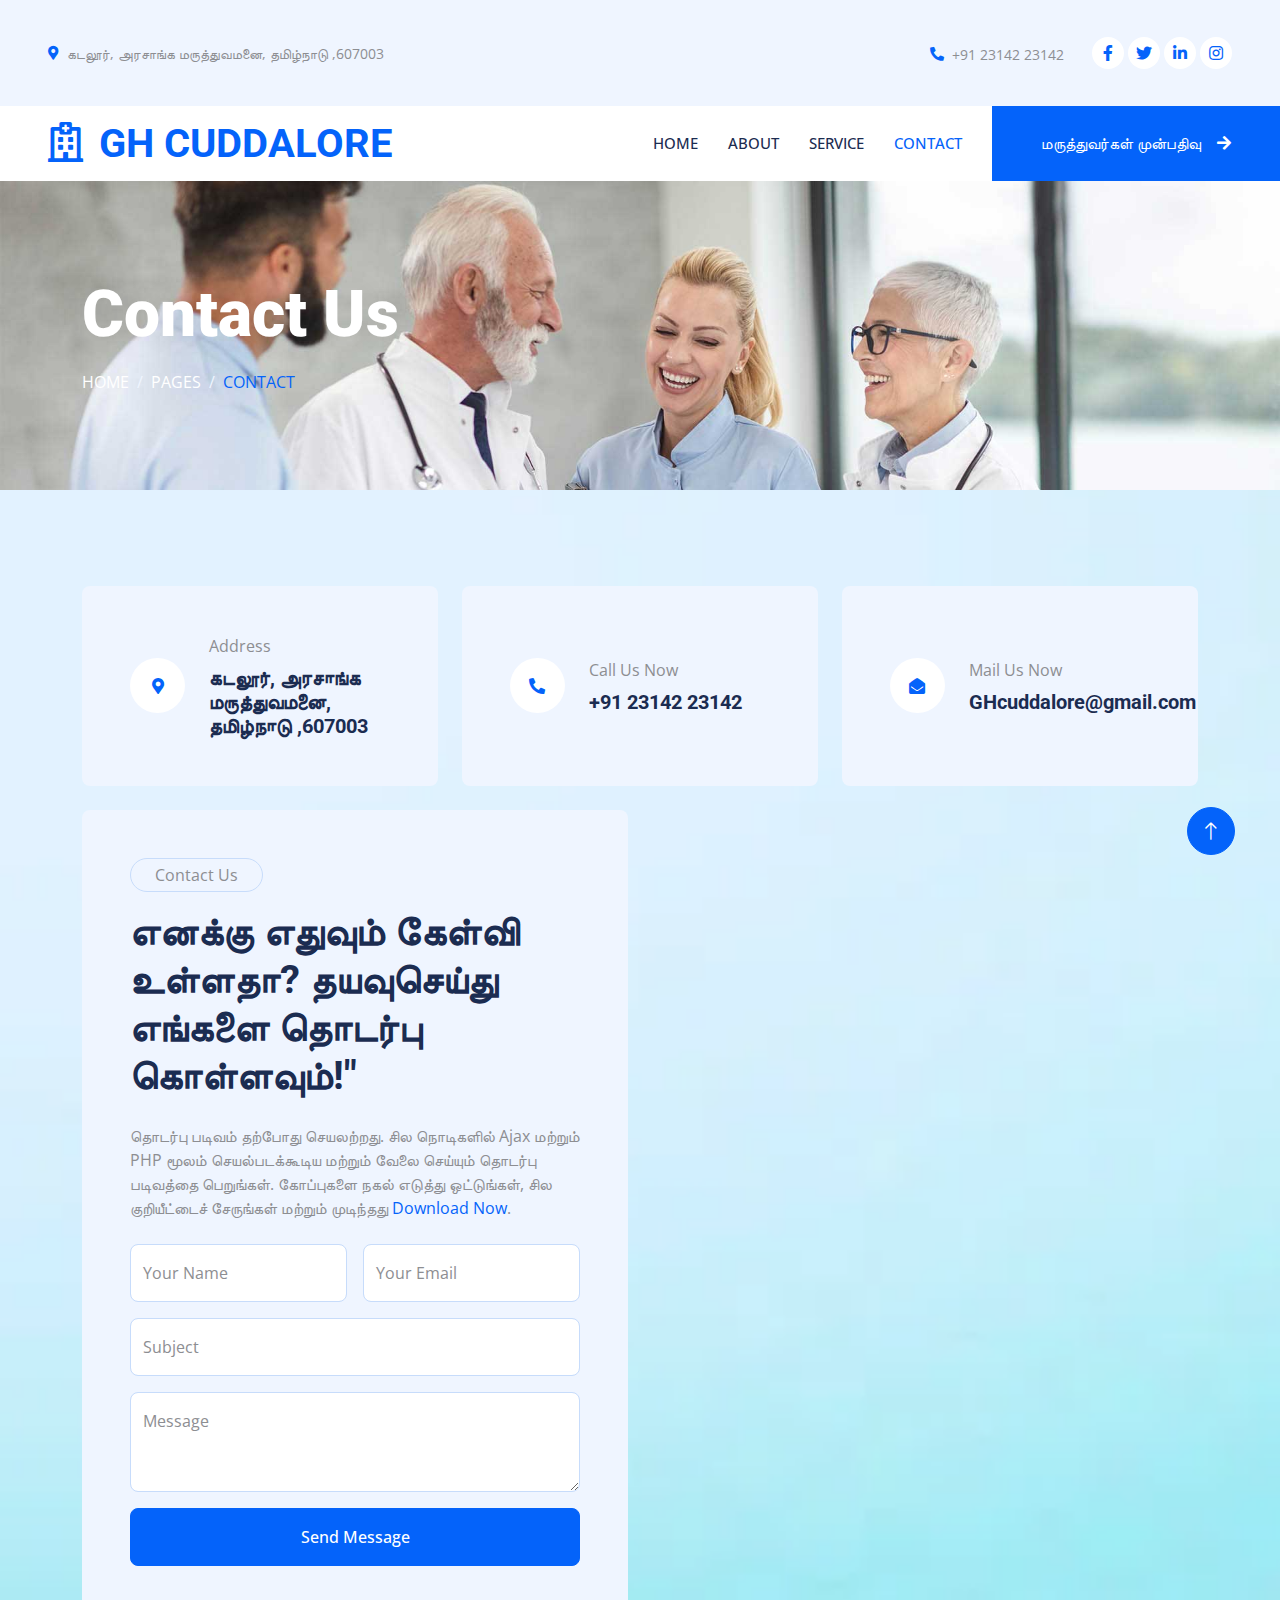
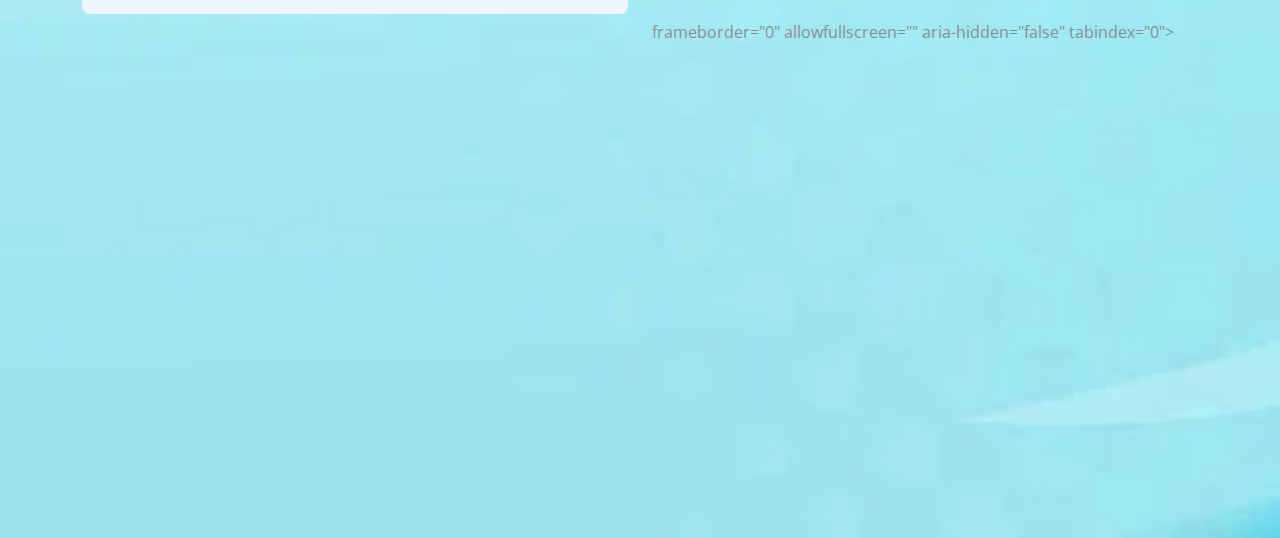
<file: contact.html>
<!DOCTYPE html>
<html lang="en">

<head>
    <meta charset="utf-8">
    <title>TN Hospital</title>
    <meta content="width=device-width, initial-scale=1.0" name="viewport">
    <meta content="" name="keywords">
    <meta content="" name="description">

    <!-- Favicon -->
    <link href="img/fav2.png" rel="icon">

    <!-- Google Web Fonts -->
    <link rel="preconnect" href="https://fonts.googleapis.com">
    <link rel="preconnect" href="https://fonts.gstatic.com" crossorigin>
    <link href="https://fonts.googleapis.com/css2?family=Open+Sans:wght@400;500&family=Roboto:wght@500;700;900&display=swap" rel="stylesheet"> 

    <!-- Icon Font Stylesheet -->
    <link href="https://cdnjs.cloudflare.com/ajax/libs/font-awesome/5.10.0/css/all.min.css" rel="stylesheet">
    <link href="https://cdn.jsdelivr.net/npm/bootstrap-icons@1.4.1/font/bootstrap-icons.css" rel="stylesheet">

    <!-- Libraries Stylesheet -->
    <link href="lib/animate/animate.min.css" rel="stylesheet">
    <link href="lib/owlcarousel/assets/owl.carousel.min.css" rel="stylesheet">
    <link href="lib/tempusdominus/css/tempusdominus-bootstrap-4.min.css" rel="stylesheet" />

    <!-- Customized Bootstrap Stylesheet -->
    <link href="css/bootstrap.min.css" rel="stylesheet">

    <!-- Template Stylesheet -->
    <link href="css/style.css" rel="stylesheet">
</head>

<body>
    <!-- Spinner Start -->
    <div id="spinner" class="show bg-white position-fixed translate-middle w-100 vh-100 top-50 start-50 d-flex align-items-center justify-content-center">
        <div class="spinner-grow text-primary" style="width: 3rem; height: 3rem;" role="status">
            <span class="sr-only">Loading...</span>
        </div>
    </div>
    <!-- Spinner End -->


    <!-- Topbar Start -->
    <div class="container-fluid bg-light p-0 wow fadeIn" data-wow-delay="0.1s">
        <div class="row gx-0 d-none d-lg-flex">
            <div class="col-lg-7 px-5 text-start">
                <div class="h-100 d-inline-flex align-items-center py-3 me-4">
                    <small class="fa fa-map-marker-alt text-primary me-2"></small>
                    <small>கடலூர், அரசாங்க மருத்துவமனை, தமிழ்நாடு ,607003</small>
                </div>
                <div class="h-100 d-inline-flex align-items-center py-3">
                    <small class="far fa-clock text-primary me-2"></small>
                    <small>திங்கள் - வெள்ளி : 07.00 காலை - 01.00 மதியம்</small>
                </div>
            </div>
            <div class="col-lg-5 px-5 text-end">
                <div class="h-100 d-inline-flex align-items-center py-3 me-4">
                    <small class="fa fa-phone-alt text-primary me-2"></small>
                    <small>+91 23142 23142</small>
                </div>
                <div class="h-100 d-inline-flex align-items-center">
                    <a class="btn btn-sm-square rounded-circle bg-white text-primary me-1" href=""><i class="fab fa-facebook-f"></i></a>
                    <a class="btn btn-sm-square rounded-circle bg-white text-primary me-1" href=""><i class="fab fa-twitter"></i></a>
                    <a class="btn btn-sm-square rounded-circle bg-white text-primary me-1" href=""><i class="fab fa-linkedin-in"></i></a>
                    <a class="btn btn-sm-square rounded-circle bg-white text-primary me-0" href=""><i class="fab fa-instagram"></i></a>
                </div>
            </div>
        </div>
    </div>
    <!-- Topbar End -->


    <!-- Navbar Start -->
    <nav class="navbar navbar-expand-lg bg-white navbar-light sticky-top p-0 wow fadeIn" data-wow-delay="0.1s">
        <a href="index.html" class="navbar-brand d-flex align-items-center px-4 px-lg-5">
            <h1 class="m-0 text-primary"><i class="far fa-hospital me-3"></i>GH CUDDALORE</h1>
        </a>
        <button type="button" class="navbar-toggler me-4" data-bs-toggle="collapse" data-bs-target="#navbarCollapse">
            <span class="navbar-toggler-icon"></span>
        </button>
        <div class="collapse navbar-collapse" id="navbarCollapse">
            <div class="navbar-nav ms-auto p-4 p-lg-0">
                <a href="index.html" class="nav-item nav-link">Home</a>
                <a href="about.html" class="nav-item nav-link">About</a>
                <a href="service.html" class="nav-item nav-link">Service</a>
            
                <a href="contact.html" class="nav-item nav-link active">Contact</a>
            </div>
            <a href="" class="btn btn-primary rounded-0 py-4 px-lg-5 d-none d-lg-block">மருத்துவர்கள் முன்பதிவு<i class="fa fa-arrow-right ms-3"></i></a>
        </div>
    </nav>
    <!-- Navbar End -->


    <!-- Page Header Start -->
    <div class="container-fluid page-header py-5 mb-5 wow fadeIn" data-wow-delay="0.1s">
        <div class="container py-5">
            <h1 class="display-3 text-white mb-3 animated slideInDown">Contact Us</h1>
            <nav aria-label="breadcrumb animated slideInDown">
                <ol class="breadcrumb text-uppercase mb-0">
                    <li class="breadcrumb-item"><a class="text-white" href="#">Home</a></li>
                    <li class="breadcrumb-item"><a class="text-white" href="#">Pages</a></li>
                    <li class="breadcrumb-item text-primary active" aria-current="page">Contact</li>
                </ol>
            </nav>
        </div>
    </div>
    <!-- Page Header End -->


    <!-- Contact Start -->
    <div class="container-xxl py-5">
        <div class="container">
            <div class="row g-4">
                <div class="col-lg-4">
                    <div class="h-100 bg-light rounded d-flex align-items-center p-5">
                        <div class="d-flex flex-shrink-0 align-items-center justify-content-center rounded-circle bg-white" style="width: 55px; height: 55px;">
                            <i class="fa fa-map-marker-alt text-primary"></i>
                        </div>
                        <div class="ms-4">
                            <p class="mb-2">Address</p>
                            <h5 class="mb-0">கடலூர், அரசாங்க மருத்துவமனை, தமிழ்நாடு ,607003</h5>
                        </div>
                    </div>
                </div>
                <div class="col-lg-4">
                    <div class="h-100 bg-light rounded d-flex align-items-center p-5">
                        <div class="d-flex flex-shrink-0 align-items-center justify-content-center rounded-circle bg-white" style="width: 55px; height: 55px;">
                            <i class="fa fa-phone-alt text-primary"></i>
                        </div>
                        <div class="ms-4">
                            <p class="mb-2">Call Us Now</p>
                            <h5 class="mb-0">+91 23142 23142</h5>
                        </div>
                    </div>
                </div>
                <div class="col-lg-4">
                    <div class="h-100 bg-light rounded d-flex align-items-center p-5">
                        <div class="d-flex flex-shrink-0 align-items-center justify-content-center rounded-circle bg-white" style="width: 55px; height: 55px;">
                            <i class="fa fa-envelope-open text-primary"></i>
                        </div>
                        <div class="ms-4">
                            <p class="mb-2">Mail Us Now</p>
                            <h5 class="mb-0">GHcuddalore@gmail.com</h5>
                        </div>
                    </div>
                </div>
                <div class="col-lg-6 wow fadeIn" data-wow-delay="0.1s">
                    <div class="bg-light rounded p-5">
                        <p class="d-inline-block border rounded-pill py-1 px-4">Contact Us</p>
                        <h1 class="mb-4">எனக்கு எதுவும் கேள்வி உள்ளதா? தயவுசெய்து எங்களை தொடர்பு கொள்ளவும்!"</h1>
                        <p class="mb-4">தொடர்பு படிவம் தற்போது செயலற்றது. சில நொடிகளில் Ajax மற்றும் PHP மூலம் செயல்படக்கூடிய மற்றும் வேலை செய்யும் தொடர்பு படிவத்தை பெறுங்கள். கோப்புகளை நகல் எடுத்து ஒட்டுங்கள், சில குறியீட்டைச் சேருங்கள் மற்றும் முடிந்தது <a href="https://htmlcodex.com/contact-form">Download Now</a>.</p>
                        <form>
                            <div class="row g-3">
                                <div class="col-md-6">
                                    <div class="form-floating">
                                        <input type="text" class="form-control" id="name" placeholder="Your Name">
                                        <label for="name">Your Name</label>
                                    </div>
                                </div>
                                <div class="col-md-6">
                                    <div class="form-floating">
                                        <input type="email" class="form-control" id="email" placeholder="Your Email">
                                        <label for="email">Your Email</label>
                                    </div>
                                </div>
                                <div class="col-12">
                                    <div class="form-floating">
                                        <input type="text" class="form-control" id="subject" placeholder="Subject">
                                        <label for="subject">Subject</label>
                                    </div>
                                </div>
                                <div class="col-12">
                                    <div class="form-floating">
                                        <textarea class="form-control" placeholder="Leave a message here" id="message" style="height: 100px"></textarea>
                                        <label for="message">Message</label>
                                    </div>
                                </div>
                                <div class="col-12">
                                    <button class="btn btn-primary w-100 py-3" type="submit">Send Message</button>
                                </div>
                            </div>
                        </form>
                    </div>
                </div>
                <div class="col-lg-6 wow fadeIn" data-wow-delay="0.5s">
                    <div class="h-100" style="min-height: 400px;">
                        <iframe class="rounded w-100 h-100"
                        <iframe src="https://www.google.com/maps/embed?pb=!1m18!1m12!1m3!1d125039.54614194609!2d79.49271619726562!3d11.659942300000006!2m3!1f0!2f0!3f0!3m2!1i1024!2i768!4f13.1!3m3!1m2!1s0x3a54bb7ec8e71757%3A0xbfb148625ce320dc!2sGovernment%20Hospital!5e0!3m2!1sen!2sin!4v1723040675266!5m2!1sen!2sin" width="600" height="450" style="border:0;" allowfullscreen="" loading="lazy" referrerpolicy="no-referrer-when-downgrade"></iframe>
                        frameborder="0" allowfullscreen="" aria-hidden="false"
                        tabindex="0"></iframe>
                    </div>
                </div>
            </div>
        </div>
    </div>
    <!-- Contact End -->


    <!-- Footer Start -->
    <div class="container-fluid bg-dark text-light footer mt-5 pt-5 wow fadeIn" data-wow-delay="0.1s">
        <div class="container py-5">
            <div class="row g-5">
                <div class="col-lg-3 col-md-6">
                    <h5 class="text-light mb-4">முகவரி</h5>
                    <p class="mb-2"><i class="fa fa-map-marker-alt me-3"></i>கடலூர், அரசாங்க மருத்துவமனை, தமிழ்நாடு , 607003</p>
                    <p class="mb-2"><i class="fa fa-phone-alt me-3"></i>+91 23142 23142</p>
                    <p class="mb-2"><i class="fa fa-envelope me-3"></i>GHcuddalore@gmail.com</p>
                     <div class="d-flex pt-2">
                        <a class="btn btn-outline-light btn-social rounded-circle" href=""><i class="fab fa-twitter"></i></a>
                        <a class="btn btn-outline-light btn-social rounded-circle" href=""><i class="fab fa-facebook-f"></i></a>
                        <a class="btn btn-outline-light btn-social rounded-circle" href=""><i class="fab fa-youtube"></i></a>
                        <a class="btn btn-outline-light btn-social rounded-circle" href=""><i class="fab fa-linkedin-in"></i></a>
                    </div>
                </div>
                <div class="col-lg-3 col-md-6">
                    <h5 class="text-light mb-4">சேவைகள்</h5>
                    <a class="btn btn-link" href="">இதய மருத்துவம்</a>
                    <a class="btn btn-link" href="">சுவாச</a>
                    <a class="btn btn-link" href="">நரம்பியல்</a>
                    <a class="btn btn-link" href="">எலும்பியல்</a>
                    <a class="btn btn-link" href="">ஆராய்ச்சி ஆய்வகம்</a>
                </div>
                <div class="col-lg-3 col-md-6">
                    <h5 class="text-light mb-4">விரைவு இணைப்புகள்"</h5>
                    <a class="btn btn-link" href="">எங்களைப் பற்றி </a>
                    <a class="btn btn-link" href="">எங்களை தொடர்பு கொள்ளவும்</a>
                    <a class="btn btn-link" href=""> எங்கள் சேவைகள்</a>
                    <a class="btn btn-link" href="">நிபந்தனைகள் மற்றும் விதிமுறைகள்</a>
                    <a class="btn btn-link" href="">ஆதரவு</a>
                </div>
                <div class="col-lg-3 col-md-6">
                    <h5 class="text-light mb-4">செய்தி அஞ்சல்</h5>
                    <p>வலி, நேசம், சரியானதாக அமையுங்கள், எலிடர், எலிடர், எலிடர் மற்றும்.</p>
                    <div class="position-relative mx-auto" style="max-width: 400px;">
                        <input class="form-control border-0 w-100 py-3 ps-4 pe-5" type="text" placeholder="Your email">
                        <button type="button" class="btn btn-primary py-2 position-absolute top-0 end-0 mt-2 me-2">SignUp</button>
                    </div>
                </div>
            </div>
        </div>
        <div class="container">
            <div class="copyright">
                <div class="row">
                    <div class="col-md-6 text-center text-md-start mb-3 mb-md-0">
                        &copy; <a class="border-bottom" href="#">Cuddalore GH @</a>, All Right Reserved.
                    </div>
                    <div class="col-md-6 text-center text-md-end">
                        <!--/*** This template is free as long as you keep the footer author’s credit link/attribution link/backlink. If you'd like to use the template without the footer author’s credit link/attribution link/backlink, you can purchase the Credit Removal License from "https://htmlcodex.com/credit-removal". Thank you for your support. ***/-->
                    </div>
                </div>
            </div>
        </div>
    </div>
    <!-- Footer End -->


    <!-- Back to Top -->
    <a href="#" class="btn btn-lg btn-primary btn-lg-square rounded-circle back-to-top"><i class="bi bi-arrow-up"></i></a>


    <!-- JavaScript Libraries -->
    <script src="https://code.jquery.com/jquery-3.4.1.min.js"></script>
    <script src="https://cdn.jsdelivr.net/npm/bootstrap@5.0.0/dist/js/bootstrap.bundle.min.js"></script>
    <script src="lib/wow/wow.min.js"></script>
    <script src="lib/easing/easing.min.js"></script>
    <script src="lib/waypoints/waypoints.min.js"></script>
    <script src="lib/counterup/counterup.min.js"></script>
    <script src="lib/owlcarousel/owl.carousel.min.js"></script>
    <script src="lib/tempusdominus/js/moment.min.js"></script>
    <script src="lib/tempusdominus/js/moment-timezone.min.js"></script>
    <script src="lib/tempusdominus/js/tempusdominus-bootstrap-4.min.js"></script>

    <!-- Template Javascript -->
    <script src="js/main.js"></script>
</body>

</html>
</file>
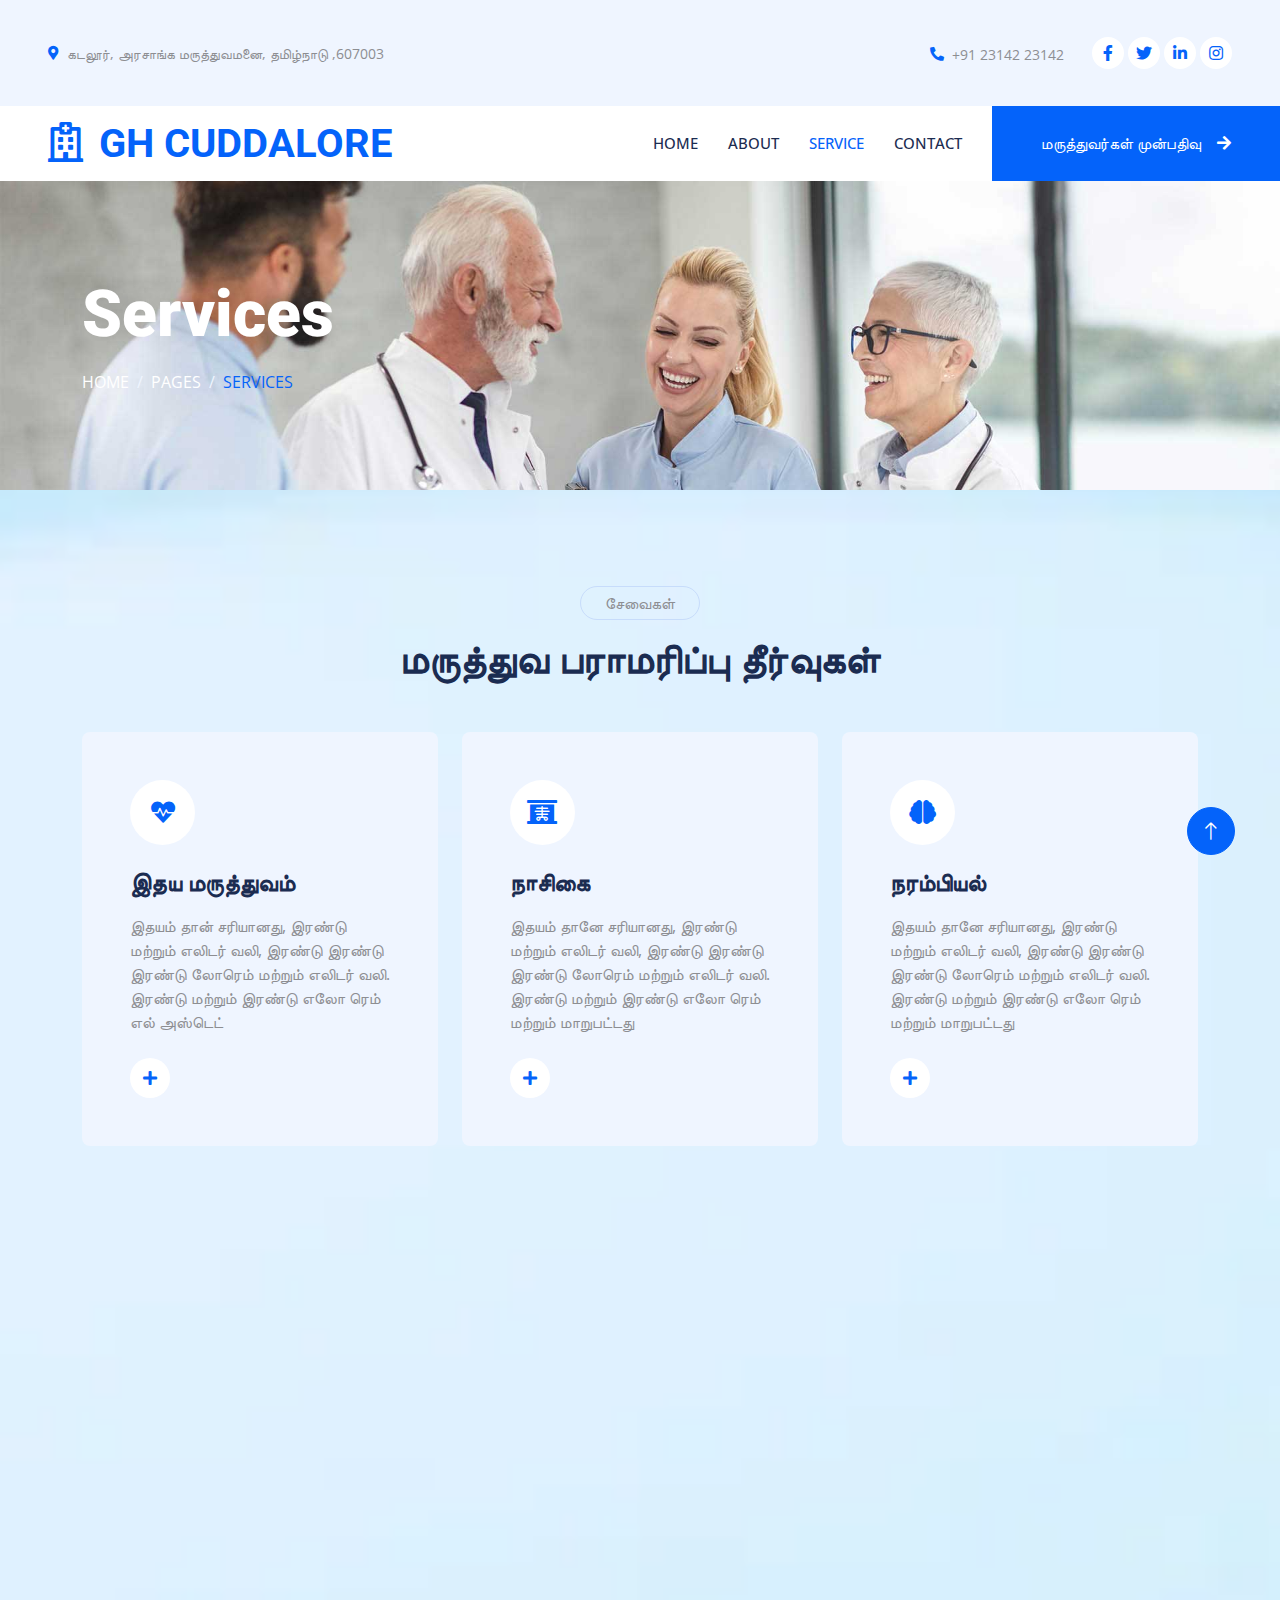
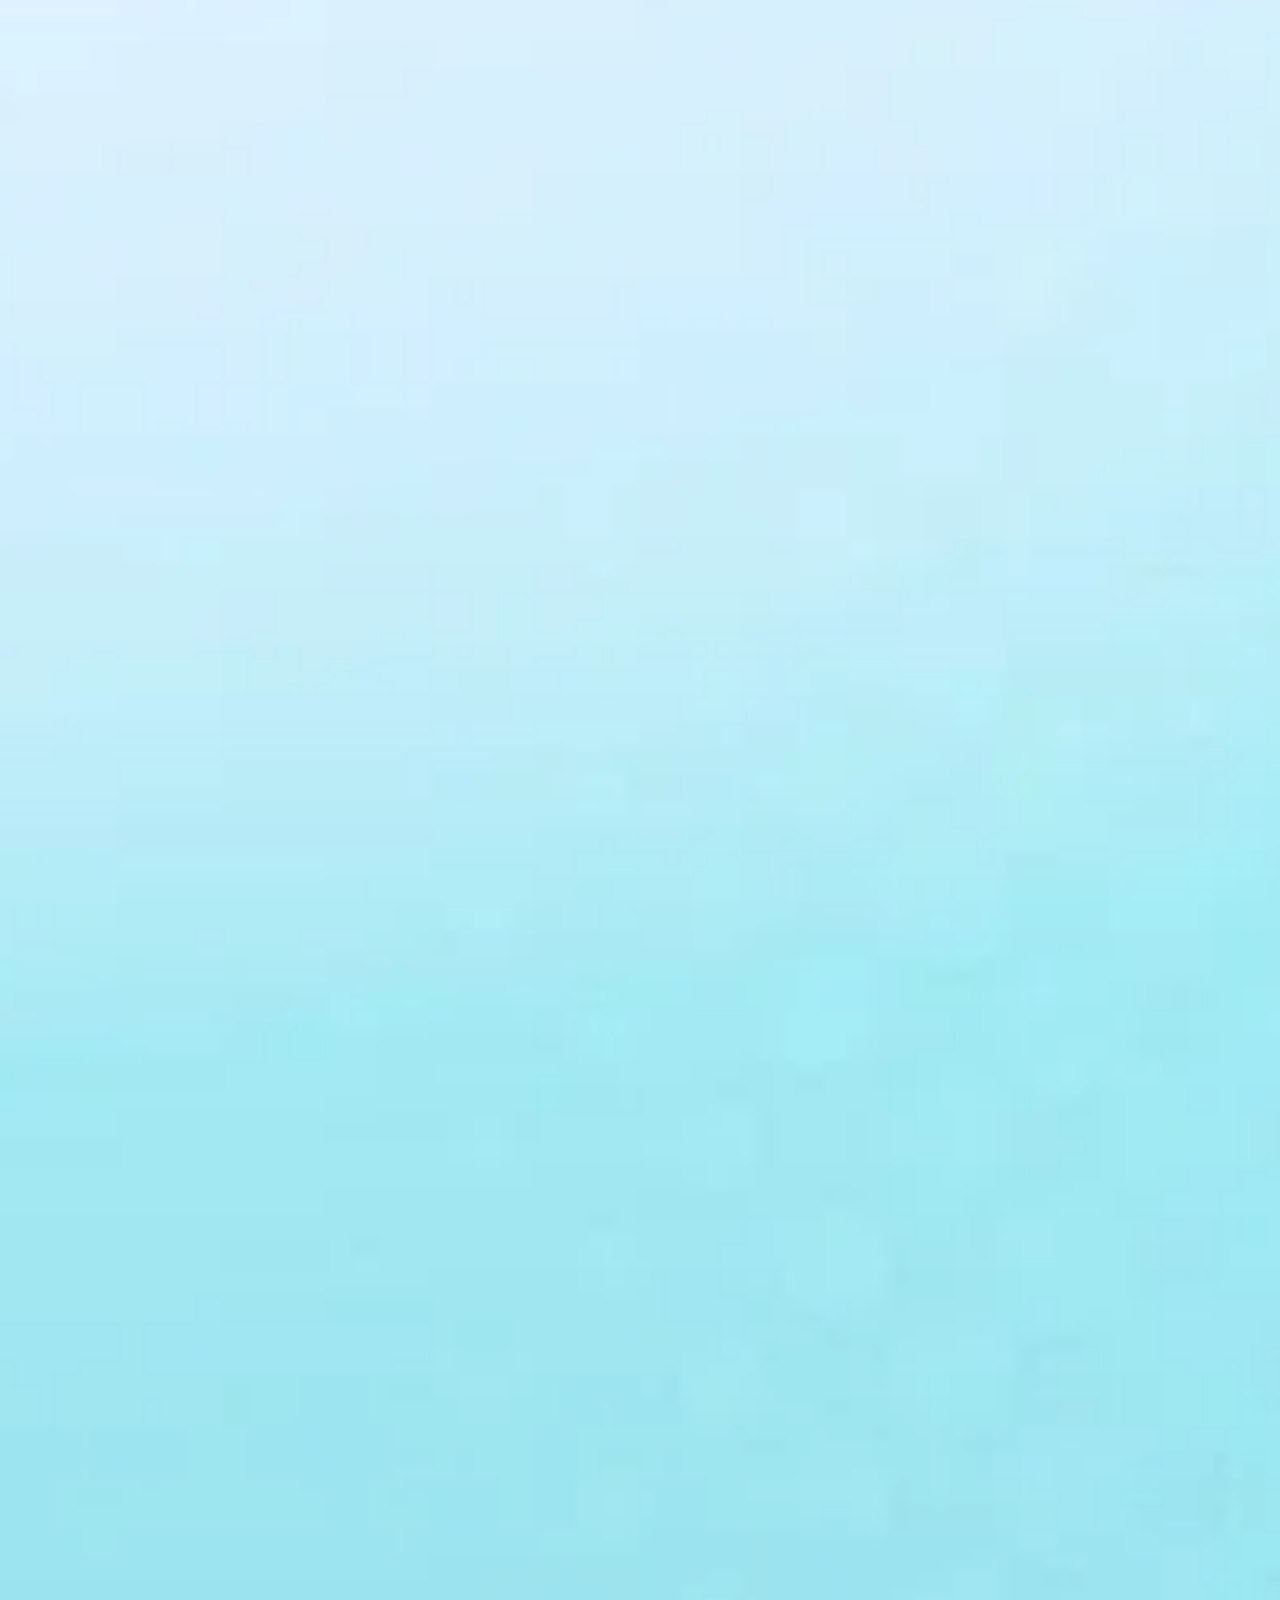
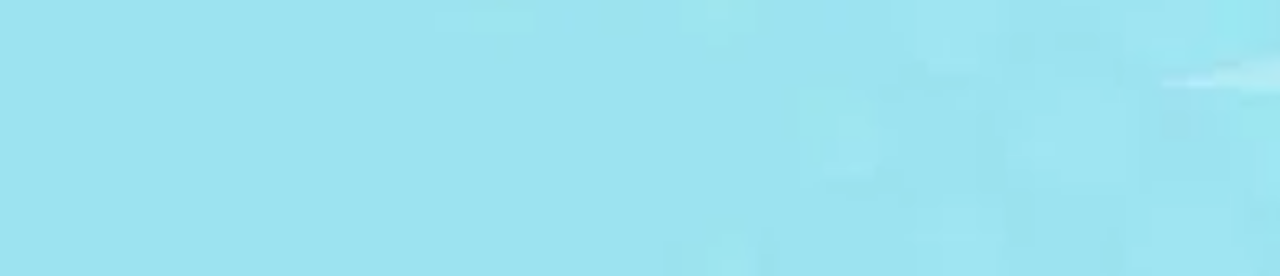
<file: service.html>
<!DOCTYPE html>
<html lang="en">

<head>
    <meta charset="utf-8">
    <title>TN Hospital</title>
    <meta content="width=device-width, initial-scale=1.0" name="viewport">
    <meta content="" name="keywords">
    <meta content="" name="description">

    <!-- Favicon -->
    <link href="img/fav2.png" rel="icon">

    <!-- Google Web Fonts -->
    <link rel="preconnect" href="https://fonts.googleapis.com">
    <link rel="preconnect" href="https://fonts.gstatic.com" crossorigin>
    <link href="https://fonts.googleapis.com/css2?family=Open+Sans:wght@400;500&family=Roboto:wght@500;700;900&display=swap" rel="stylesheet"> 

    <!-- Icon Font Stylesheet -->
    <link href="https://cdnjs.cloudflare.com/ajax/libs/font-awesome/5.10.0/css/all.min.css" rel="stylesheet">
    <link href="https://cdn.jsdelivr.net/npm/bootstrap-icons@1.4.1/font/bootstrap-icons.css" rel="stylesheet">

    <!-- Libraries Stylesheet -->
    <link href="lib/animate/animate.min.css" rel="stylesheet">
    <link href="lib/owlcarousel/assets/owl.carousel.min.css" rel="stylesheet">
    <link href="lib/tempusdominus/css/tempusdominus-bootstrap-4.min.css" rel="stylesheet" />

    <!-- Customized Bootstrap Stylesheet -->
    <link href="css/bootstrap.min.css" rel="stylesheet">

    <!-- Template Stylesheet -->
    <link href="css/style.css" rel="stylesheet">
</head>

<body>
    <!-- Spinner Start -->
    <div id="spinner" class="show bg-white position-fixed translate-middle w-100 vh-100 top-50 start-50 d-flex align-items-center justify-content-center">
        <div class="spinner-grow text-primary" style="width: 3rem; height: 3rem;" role="status">
            <span class="sr-only">Loading...</span>
        </div>
    </div>
    <!-- Spinner End -->


    <!-- Topbar Start -->
    <div class="container-fluid bg-light p-0 wow fadeIn" data-wow-delay="0.1s">
        <div class="row gx-0 d-none d-lg-flex">
            <div class="col-lg-7 px-5 text-start">
                <div class="h-100 d-inline-flex align-items-center py-3 me-4">
                    <small class="fa fa-map-marker-alt text-primary me-2"></small>
                    <small>கடலூர், அரசாங்க மருத்துவமனை, தமிழ்நாடு ,607003</small>
                </div>
                <div class="h-100 d-inline-flex align-items-center py-3">
                    <small class="far fa-clock text-primary me-2"></small>
                    <small>திங்கள் - வெள்ளி : 07.00 காலை - 01.00 மதியம்</small>
                </div>
            </div>
            <div class="col-lg-5 px-5 text-end">
                <div class="h-100 d-inline-flex align-items-center py-3 me-4">
                    <small class="fa fa-phone-alt text-primary me-2"></small>
                    <small>+91 23142 23142</small>
                </div>
                <div class="h-100 d-inline-flex align-items-center">
                    <a class="btn btn-sm-square rounded-circle bg-white text-primary me-1" href=""><i class="fab fa-facebook-f"></i></a>
                    <a class="btn btn-sm-square rounded-circle bg-white text-primary me-1" href=""><i class="fab fa-twitter"></i></a>
                    <a class="btn btn-sm-square rounded-circle bg-white text-primary me-1" href=""><i class="fab fa-linkedin-in"></i></a>
                    <a class="btn btn-sm-square rounded-circle bg-white text-primary me-0" href=""><i class="fab fa-instagram"></i></a>
                </div>
            </div>
        </div>
    </div>
    <!-- Topbar End -->


    <!-- Navbar Start -->
    <nav class="navbar navbar-expand-lg bg-white navbar-light sticky-top p-0 wow fadeIn" data-wow-delay="0.1s">
        <a href="index.html" class="navbar-brand d-flex align-items-center px-4 px-lg-5">
            <h1 class="m-0 text-primary"><i class="far fa-hospital me-3"></i>GH CUDDALORE</h1>
        </a>
        <button type="button" class="navbar-toggler me-4" data-bs-toggle="collapse" data-bs-target="#navbarCollapse">
            <span class="navbar-toggler-icon"></span>
        </button>
        <div class="collapse navbar-collapse" id="navbarCollapse">
            <div class="navbar-nav ms-auto p-4 p-lg-0">
                <a href="index.html" class="nav-item nav-link">Home</a>
                <a href="about.html" class="nav-item nav-link">About</a>
                <a href="service.html" class="nav-item nav-link active">Service</a>
                
                <a href="contact.html" class="nav-item nav-link">Contact</a>
            </div>
            <a href="" class="btn btn-primary rounded-0 py-4 px-lg-5 d-none d-lg-block">மருத்துவர்கள் முன்பதிவு<i class="fa fa-arrow-right ms-3"></i></a>
        </div>
    </nav>
    <!-- Navbar End -->


    <!-- Page Header Start -->
    <div class="container-fluid page-header py-5 mb-5 wow fadeIn" data-wow-delay="0.1s">
        <div class="container py-5">
            <h1 class="display-3 text-white mb-3 animated slideInDown">Services</h1>
            <nav aria-label="breadcrumb animated slideInDown">
                <ol class="breadcrumb text-uppercase mb-0">
                    <li class="breadcrumb-item"><a class="text-white" href="#">Home</a></li>
                    <li class="breadcrumb-item"><a class="text-white" href="#">Pages</a></li>
                    <li class="breadcrumb-item text-primary active" aria-current="page">Services</li>
                </ol>
            </nav>
        </div>
    </div>
    <!-- Page Header End -->


    <!-- Service Start -->
    <div class="container-xxl py-5">
        <div class="container">
            <div class="text-center mx-auto mb-5 wow fadeInUp" data-wow-delay="0.1s" style="max-width: 600px;">
                <p class="d-inline-block border rounded-pill py-1 px-4">சேவைகள்</p>
                <h1>மருத்துவ பராமரிப்பு தீர்வுகள்</h1>
            </div>
            <div class="row g-4">
                <div class="col-lg-4 col-md-6 wow fadeInUp" data-wow-delay="0.1s">
                    <div class="service-item bg-light rounded h-100 p-5">
                        <div class="d-inline-flex align-items-center justify-content-center bg-white rounded-circle mb-4" style="width: 65px; height: 65px;">
                            <i class="fa fa-heartbeat text-primary fs-4"></i>
                        </div>
                        <h4 class="mb-3">இதய மருத்துவம்</h4>
                        <p class="mb-4">இதயம் தான் சரியானது, இரண்டு மற்றும் எலிடர் வலி, இரண்டு இரண்டு இரண்டு லோரெம் மற்றும் எலிடர் வலி. இரண்டு மற்றும் இரண்டு எலோ ரெம் எல் அஸ்டெட்</p>
                        <a class="btn" href=""><i class="fa fa-plus text-primary me-3"></i>Read More</a>
                    </div>
                </div>
                <div class="col-lg-4 col-md-6 wow fadeInUp" data-wow-delay="0.3s">
                    <div class="service-item bg-light rounded h-100 p-5">
                        <div class="d-inline-flex align-items-center justify-content-center bg-white rounded-circle mb-4" style="width: 65px; height: 65px;">
                            <i class="fa fa-x-ray text-primary fs-4"></i>
                        </div>
                        <h4 class="mb-3">நாசிகை</h4>
                        <p class="mb-4">இதயம் தானே சரியானது, இரண்டு மற்றும் எலிடர் வலி, இரண்டு இரண்டு இரண்டு லோரெம் மற்றும் எலிடர் வலி. இரண்டு மற்றும் இரண்டு எலோ ரெம் மற்றும் மாறுபட்டது</p>
                        <a class="btn" href=""><i class="fa fa-plus text-primary me-3"></i>Read More</a>
                    </div>
                </div>
                <div class="col-lg-4 col-md-6 wow fadeInUp" data-wow-delay="0.5s">
                    <div class="service-item bg-light rounded h-100 p-5">
                        <div class="d-inline-flex align-items-center justify-content-center bg-white rounded-circle mb-4" style="width: 65px; height: 65px;">
                            <i class="fa fa-brain text-primary fs-4"></i>
                        </div>
                        <h4 class="mb-3">நரம்பியல்</h4>
                        <p class="mb-4">இதயம் தானே சரியானது, இரண்டு மற்றும் எலிடர் வலி, இரண்டு இரண்டு இரண்டு லோரெம் மற்றும் எலிடர் வலி. இரண்டு மற்றும் இரண்டு எலோ ரெம் மற்றும் மாறுபட்டது</p>
                        <a class="btn" href=""><i class="fa fa-plus text-primary me-3"></i>Read More</a>
                    </div>
                </div>
                <div class="col-lg-4 col-md-6 wow fadeInUp" data-wow-delay="0.1s">
                    <div class="service-item bg-light rounded h-100 p-5">
                        <div class="d-inline-flex align-items-center justify-content-center bg-white rounded-circle mb-4" style="width: 65px; height: 65px;">
                            <i class="fa fa-wheelchair text-primary fs-4"></i>
                        </div>
                        <h4 class="mb-3">எலும்பியல் மருத்துவம்</h4>
                        <p class="mb-4">இதயம் தானே சரியானது, இரண்டு மற்றும் எலிடர் வலி, இரண்டு இரண்டு இரண்டு லோரெம் மற்றும் எலிடர் வலி. இரண்டு மற்றும் இரண்டு எலோ ரெம் மற்றும் மாறுபட்டது</p>
                        <a class="btn" href=""><i class="fa fa-plus text-primary me-3"></i>Read More</a>
                    </div>
                </div>
                <div class="col-lg-4 col-md-6 wow fadeInUp" data-wow-delay="0.3s">
                    <div class="service-item bg-light rounded h-100 p-5">
                        <div class="d-inline-flex align-items-center justify-content-center bg-white rounded-circle mb-4" style="width: 65px; height: 65px;">
                            <i class="fa fa-tooth text-primary fs-4"></i>
                        </div>
                        <h4 class="mb-3">பல் அறுவைச் சிகிச்சை</h4>
                        <p class="mb-4">இதயம் தானே சரியானது, இரண்டு மற்றும் எலிடர் வலி, இரண்டு இரண்டு இரண்டு லோரெம் மற்றும் எலிடர் வலி. இரண்டு மற்றும் இரண்டு எலோ ரெம் மற்றும் மாறுபட்டது</p>
                        <a class="btn" href=""><i class="fa fa-plus text-primary me-3"></i>Read More</a>
                    </div>
                </div>
                <div class="col-lg-4 col-md-6 wow fadeInUp" data-wow-delay="0.5s">
                    <div class="service-item bg-light rounded h-100 p-5">
                        <div class="d-inline-flex align-items-center justify-content-center bg-white rounded-circle mb-4" style="width: 65px; height: 65px;">
                            <i class="fa fa-vials text-primary fs-4"></i>
                        </div>
                        <h4 class="mb-3">ஆராய்ச்சி மையம்</h4>
                        <p class="mb-4">இதயம் தானே சரியானது, இரண்டு மற்றும் எலிடர் வலி, இரண்டு இரண்டு இரண்டு லோரெம் மற்றும் எலிடர் வலி. இரண்டு மற்றும் இரண்டு எலோ ரெம் மற்றும் மாறுபட்டது.</p>
                        <a class="btn" href=""><i class="fa fa-plus text-primary me-3"></i>Read More</a>
                    </div>
                </div>
            </div>
        </div>
    </div>
    <!-- Service End -->


    <!-- Appointment Start -->
    <div class="container-xxl py-5">
        <div class="container">
            <div class="row g-5">
                <div class="col-lg-6 wow fadeInUp" data-wow-delay="0.1s">
                    <p class="d-inline-block border rounded-pill py-1 px-4">நியமனம்</p>
                    <h1 class="mb-4">எங்கள் மருத்துவரை சந்திக்க appointment எடுக்கவும்</h1>
                    <p class="mb-4">  தற்காலிகமாக எலிடர் ரீபம் இருந்தது. வலி வலியாக, வலி இருக்கிறது. சில வலிகள் தானாகவே, சிலர் மற்றும் அவர்களின் நலன். எலிடர் தானே இருந்தது மற்றும் லோரேம் மற்றும் இருக்கிறது, ஆனால் லோரேம் இன்னும் எலிடர் இரட்டிப்பு மற்றும் பெரிய வலியுடன் இருந்தது</p>
                    <div class="bg-light rounded d-flex align-items-center p-5 mb-4">
                        <div class="d-flex flex-shrink-0 align-items-center justify-content-center rounded-circle bg-white" style="width: 55px; height: 55px;">
                            <i class="fa fa-phone-alt text-primary"></i>
                        </div>
                        <div class="ms-4">
                            <p class="mb-2">இப்போது எங்களை அழைக்கவும்</p>
                            <h5 class="mb-0">+91 23142 23142</h5>
                        </div>
                    </div>
                    <div class="bg-light rounded d-flex align-items-center p-5">
                        <div class="d-flex flex-shrink-0 align-items-center justify-content-center rounded-circle bg-white" style="width: 55px; height: 55px;">
                            <i class="fa fa-envelope-open text-primary"></i>
                        </div>
                        <div class="ms-4">
                            <p class="mb-2">Mail Us Now</p>
                            <h5 class="mb-0">GHcuddalore@gmail.com</h5>
                        </div>
                    </div>
                </div>
                <div class="col-lg-6 wow fadeInUp" data-wow-delay="0.5s">
                    <div class="bg-light rounded h-100 d-flex align-items-center p-5">
                        <form>
                            <div class="row g-3">
                                <div class="col-12 col-sm-6">
                                    <input type="text" class="form-control border-0" placeholder="Your Name" style="height: 55px;">
                                </div>
                                <div class="col-12 col-sm-6">
                                    <input type="email" class="form-control border-0" placeholder="Your Email" style="height: 55px;">
                                </div>
                                <div class="col-12 col-sm-6">
                                    <input type="text" class="form-control border-0" placeholder="Your Mobile" style="height: 55px;">
                                </div>
                                <div class="col-12 col-sm-6">
                                    <select class="form-select border-0" style="height: 55px;">
                                        <option selected>Choose Doctor</option>
                                        <option value="1">Doctor 1</option>
                                        <option value="2">Doctor 2</option>
                                        <option value="3">Doctor 3</option>
                                    </select>
                                </div>
                                <div class="col-12 col-sm-6">
                                    <div class="date" id="date" data-target-input="nearest">
                                        <input type="text"
                                            class="form-control border-0 datetimepicker-input"
                                            placeholder="Choose Date" data-target="#date" data-toggle="datetimepicker" style="height: 55px;">
                                    </div>
                                </div>
                                <div class="col-12 col-sm-6">
                                    <div class="time" id="time" data-target-input="nearest">
                                        <input type="text"
                                            class="form-control border-0 datetimepicker-input"
                                            placeholder="Choose Date" data-target="#time" data-toggle="datetimepicker" style="height: 55px;">
                                    </div>
                                </div>
                                <div class="col-12">
                                    <textarea class="form-control border-0" rows="5" placeholder="Describe your problem"></textarea>
                                </div>
                                <div class="col-12">
                                    <button class="btn btn-primary w-100 py-3" type="submit">Book Appointment</button>
                                </div>
                            </div>
                        </form>
                    </div>
                </div>
            </div>
        </div>
    </div>
    <!-- Appointment End -->


    <!-- Testimonial Start -->
    <div class="container-xxl py-5">
        <div class="container">
            <div class="text-center mx-auto mb-5 wow fadeInUp" data-wow-delay="0.1s" style="max-width: 600px;">
                <p class="d-inline-block border rounded-pill py-1 px-4">Testimonial</p>
                <h1>எங்கள் நோயாளிகள் என்ன சொல்கிறார்கள்</h1>            </div>
            <div class="owl-carousel testimonial-carousel wow fadeInUp" data-wow-delay="0.1s">
                <div class="testimonial-item text-center">
                    <img class="img-fluid bg-light rounded-circle p-2 mx-auto mb-4" src="img/p1.png" style="width: 100px; height: 100px;">
                    <div class="testimonial-text rounded text-center p-4">
                        <p>சிறிது சிறிது தற்காலிகமாக சரியான வலி, ipsum நேசம் மற்றும் இரட்டிப்பு, இரட்டிப்பு இரட்டிப்பு வேலை மற்றும். பெரும், நேரம் அமர்ந்து மற்றும் நேசம், ஆனால் eos, ஆனால், clita மிகுந்த elitr, மற்றும் sit sit எட்ட முடியாது, நேர்த்தியாக தேடப்படும்.</p>
                        <h5 class="mb-1">நோயாளியின் பெயர்</h5>
                        <span class="fst-italic">வெளிநோக்கம்</span>
                    </div>
                </div>
                <div class="testimonial-item text-center">
                    <img class="img-fluid bg-light rounded-circle p-2 mx-auto mb-4" src="img/p2.jpg" style="width: 100px; height: 100px;">
                    <div class="testimonial-text rounded text-center p-4">
                        <p>சிறிது தற்காலிகமாக சரியான வலி, ipsum நேசம் மற்றும் இரட்டிப்பு, இரட்டிப்பு இரட்டிப்பு வேலை மற்றும். பெரும், நேரம் அமர்ந்து மற்றும் நேசம், ஆனால் , ஆனால், clita மிகுந்த elitr, மற்றும் sit sit எட்ட முடியாது, நேர்த்தியாக தேடப்படும். </p>                       <h5 class="mb-1">Patient Name</h5>
                        <span class="fst-italic">வெளிநோக்கம்</span>
                    </div>
                </div>
                <div class="testimonial-item text-center">
                    <img class="img-fluid bg-light rounded-circle p-2 mx-auto mb-4" src="img/p3.jpg" style="width: 100px; height: 100px;">
                    <div class="testimonial-text rounded text-center p-4">
                        <p>சிறிது தற்காலிகமாக சரியான வலி, ipsum நேசம் மற்றும் இரட்டிப்பு, இரட்டிப்பு இரட்டிப்பு வேலை மற்றும். பெரும், நேரம் அமர்ந்து மற்றும் நேசம், ஆனால் eos, ஆனால், clita மிகுந்த elitr, மற்றும் sit sit எட்ட முடியாது, நேர்த்தியாக தேடப்படும். </p>                       <h5 class="mb-1">Patient Name</h5>
                        <h5 class="mb-1">நோயாளர் பெயர்</h5>
                        <span class="fst-italic">வெளிநோக்கம்</span>
                    </div>
                </div>
            </div>
        </div>
    </div>
    <!-- Testimonial End -->
        

    <!-- Footer Start -->
    <div class="container-fluid bg-dark text-light footer mt-5 pt-5 wow fadeIn" data-wow-delay="0.1s">
        <div class="container py-5">
            <div class="row g-5">
                <div class="col-lg-3 col-md-6">
                    <h5 class="text-light mb-4">முகவரி</h5>
                    <p class="mb-2"><i class="fa fa-map-marker-alt me-3"></i>கடலூர், அரசாங்க மருத்துவமனை, தமிழ்நாடு , 607003</p>
                    <p class="mb-2"><i class="fa fa-phone-alt me-3"></i>+91 23142 23142</p>
                    <p class="mb-2"><i class="fa fa-envelope me-3"></i>GHcuddalore@gmail.com</p>
                    <div class="d-flex pt-2">
                        <a class="btn btn-outline-light btn-social rounded-circle" href=""><i class="fab fa-twitter"></i></a>
                        <a class="btn btn-outline-light btn-social rounded-circle" href=""><i class="fab fa-facebook-f"></i></a>
                        <a class="btn btn-outline-light btn-social rounded-circle" href=""><i class="fab fa-youtube"></i></a>
                        <a class="btn btn-outline-light btn-social rounded-circle" href=""><i class="fab fa-linkedin-in"></i></a>
                    </div>
                </div>
                <div class="col-lg-3 col-md-6">
                    <h5 class="text-light mb-4">சேவைகள்</h5>
                    <a class="btn btn-link" href="">இதய மருத்துவம்</a>
                    <a class="btn btn-link" href="">சுவாச</a>
                    <a class="btn btn-link" href="">நரம்பியல்</a>
                    <a class="btn btn-link" href="">எலும்பியல்</a>
                    <a class="btn btn-link" href="">ஆராய்ச்சி ஆய்வகம்</a>
                </div>
                <div class="col-lg-3 col-md-6">
                    <h5 class="text-light mb-4">விரைவு இணைப்புகள்"</h5>
                    <a class="btn btn-link" href="">எங்களைப் பற்றி </a>
                    <a class="btn btn-link" href="">எங்களை தொடர்பு கொள்ளவும்</a>
                    <a class="btn btn-link" href=""> எங்கள் சேவைகள்</a>
                    <a class="btn btn-link" href="">நிபந்தனைகள் மற்றும் விதிமுறைகள்</a>
                    <a class="btn btn-link" href="">ஆதரவு</a>
                </div>
                <div class="col-lg-3 col-md-6">
                    <h5 class="text-light mb-4">செய்தி அஞ்சல்</h5>
                    <p>வலி, நேசம், சரியானதாக அமையுங்கள், எலிடர், எலிடர், எலிடர் மற்றும்.</p>
                    <div class="position-relative mx-auto" style="max-width: 400px;">
                        <input class="form-control border-0 w-100 py-3 ps-4 pe-5" type="text" placeholder="Your email">
                        <button type="button" class="btn btn-primary py-2 position-absolute top-0 end-0 mt-2 me-2">SignUp</button>
                    </div>
                </div>
            </div>
        </div>
        <div class="container">
            <div class="copyright">
                <div class="row">
                    <div class="col-md-6 text-center text-md-start mb-3 mb-md-0">
                        &copy; <a class="border-bottom" href="#">Cuddalore GH @</a>, All Right Reserved.
                    </div>
                    <div class="col-md-6 text-center text-md-end">
                        <!--/*** This template is free as long as you keep the footer author’s credit link/attribution link/backlink. If you'd like to use the template without the footer author’s credit link/attribution link/backlink, you can purchase the Credit Removal License from "https://htmlcodex.com/credit-removal". Thank you for your support. ***/-->
                    </div>
                </div>
            </div>
        </div>
    </div>
    <!-- Footer End -->


    <!-- Back to Top -->
    <a href="#" class="btn btn-lg btn-primary btn-lg-square rounded-circle back-to-top"><i class="bi bi-arrow-up"></i></a>


    <!-- JavaScript Libraries -->
    <script src="https://code.jquery.com/jquery-3.4.1.min.js"></script>
    <script src="https://cdn.jsdelivr.net/npm/bootstrap@5.0.0/dist/js/bootstrap.bundle.min.js"></script>
    <script src="lib/wow/wow.min.js"></script>
    <script src="lib/easing/easing.min.js"></script>
    <script src="lib/waypoints/waypoints.min.js"></script>
    <script src="lib/counterup/counterup.min.js"></script>
    <script src="lib/owlcarousel/owl.carousel.min.js"></script>
    <script src="lib/tempusdominus/js/moment.min.js"></script>
    <script src="lib/tempusdominus/js/moment-timezone.min.js"></script>
    <script src="lib/tempusdominus/js/tempusdominus-bootstrap-4.min.js"></script>

    <!-- Template Javascript -->
    <script src="js/main.js"></script>
</body>

</html>
</file>
<file: css/style.css>
/********** Template CSS **********/
body{
    background-image: url(../img/bg8.webp);
    background-position: center;
    background-repeat: no-repeat;
    background-size: cover;
    height: auto;
    

}
:root {
    --primary: #0463FA;
    --light: #EFF5FF;
    --dark: #1B2C51;
}

.fw-medium {
    font-weight: 500 !important;
}

.fw-bold {
    font-weight: 700 !important;
}

.fw-black {
    font-weight: 900 !important;
}

.back-to-top {
    position: fixed;
    display: none;
    right: 45px;
    bottom: 45px;
    z-index: 99;
}


/*** Spinner ***/
#spinner {
    opacity: 0;
    visibility: hidden;
    transition: opacity .5s ease-out, visibility 0s linear .5s;
    z-index: 99999;
}

#spinner.show {
    transition: opacity .5s ease-out, visibility 0s linear 0s;
    visibility: visible;
    opacity: 1;
}


/*** Button ***/
.btn {
    font-weight: 500;
    transition: .5s;
}

.btn.btn-primary,
.btn.btn-secondary {
    color: #FFFFFF;
}

.btn-square {
    width: 38px;
    height: 38px;
}

.btn-sm-square {
    width: 32px;
    height: 32px;
}

.btn-lg-square {
    width: 48px;
    height: 48px;
}

.btn-square,
.btn-sm-square,
.btn-lg-square {
    padding: 0;
    display: flex;
    align-items: center;
    justify-content: center;
    font-weight: normal;
}


/*** Navbar ***/
.navbar .dropdown-toggle::after {
    border: none;
    content: "\f107";
    font-family: "Font Awesome 5 Free";
    font-weight: 900;
    vertical-align: middle;
    margin-left: 8px;
}

.navbar .navbar-nav .nav-link {
    margin-right: 30px;
    padding: 25px 0;
    color: #FFFFFF;
    font-size: 15px;
    font-weight: 500;
    text-transform: uppercase;
    outline: none;
}

.navbar .navbar-nav .nav-link:hover,
.navbar .navbar-nav .nav-link.active {
    color: var(--primary);
}

@media (max-width: 991.98px) {
    .navbar .navbar-nav .nav-link  {
        margin-right: 0;
        padding: 10px 0;
    }

    .navbar .navbar-nav {
        border-top: 1px solid #EEEEEE;
    }
}

.navbar .navbar-brand,
.navbar a.btn {
    height: 75px;
}

.navbar .navbar-nav .nav-link {
    color: var(--dark);
    font-weight: 500;
}

.navbar.sticky-top {
    top: -100px;
    transition: .5s;
}

@media (min-width: 992px) {
    .navbar .nav-item .dropdown-menu {
        display: block;
        border: none;
        margin-top: 0;
        top: 150%;
        opacity: 0;
        visibility: hidden;
        transition: .5s;
    }

    .navbar .nav-item:hover .dropdown-menu {
        top: 100%;
        visibility: visible;
        transition: .5s;
        opacity: 1;
    }
}


/*** Header ***/
.header-carousel .owl-carousel-text {
    position: absolute;
    width: 100%;
    height: 100%;
    padding: 3rem;
    top: 0;
    left: 0;
    display: flex;
    align-items: center;
    justify-content: center;
    text-shadow: 0 0 30px rgba(0, 0, 0, .1);
}

.header-carousel .owl-nav {
    position: absolute;
    width: 200px;
    height: 45px;
    bottom: 30px;
    left: 50%;
    transform: translateX(-50%);
    display: flex;
    justify-content: space-between;
}

.header-carousel .owl-nav .owl-prev,
.header-carousel .owl-nav .owl-next {
    width: 45px;
    height: 45px;
    display: flex;
    align-items: center;
    justify-content: center;
    color: #FFFFFF;
    background: transparent;
    border: 1px solid #FFFFFF;
    border-radius: 45px;
    font-size: 22px;
    transition: .5s;
}

.header-carousel .owl-nav .owl-prev:hover,
.header-carousel .owl-nav .owl-next:hover {
    background: var(--primary);
    border-color: var(--primary);
}

.header-carousel .owl-dots {
    position: absolute;
    height: 45px;
    bottom: 30px;
    left: 50%;
    transform: translateX(-50%);
    display: flex;
    align-items: center;
    justify-content: center;
}

.header-carousel .owl-dot {
    position: relative;
    display: inline-block;
    margin: 0 5px;
    width: 15px;
    height: 15px;
    background: transparent;
    border: 1px solid #FFFFFF;
    border-radius: 15px;
    transition: .5s;
}

.header-carousel .owl-dot::after {
    position: absolute;
    content: "";
    width: 5px;
    height: 5px;
    top: 4px;
    left: 4px;
    background: #FFFFFF;
    border-radius: 5px;
}

.header-carousel .owl-dot.active {
    background: var(--primary);
    border-color: var(--primary);
}

.page-header {
    background: url(../img/header-page.jpg) top center no-repeat;
    background-size: cover;
    text-shadow: 0 0 30px rgba(0, 0, 0, .1);
}

.breadcrumb-item + .breadcrumb-item::before {
    color: var(--light);
}


/*** Service ***/
.service-item {
    transition: .5s;
}

.service-item:hover {
    margin-top: -10px;
    box-shadow: 0 .5rem 1.5rem rgba(0, 0, 0, .08);
}

.service-item .btn {
    width: 40px;
    height: 40px;
    display: inline-flex;
    align-items: center;
    background: #FFFFFF;
    border-radius: 40px;
    white-space: nowrap;
    overflow: hidden;
    transition: .5s;
}

.service-item:hover .btn {
    width: 140px;
}


/*** Feature ***/
@media (min-width: 992px) {
    .container.feature {
        max-width: 100% !important;
    }

    .feature-text  {
        padding-left: calc(((100% - 960px) / 2) + .75rem);
    }
}

@media (min-width: 1200px) {
    .feature-text  {
        padding-left: calc(((100% - 1140px) / 2) + .75rem);
    }
}

@media (min-width: 1400px) {
    .feature-text  {
        padding-left: calc(((100% - 1320px) / 2) + .75rem);
    }
}


/*** Team ***/
.team-item img {
    position: relative;
    top: 0;
    transition: .5s;
}

.team-item:hover img {
    top: -30px;
}

.team-item .team-text {
    position: relative;
    height: 100px;
    transition: .5s;
}

.team-item:hover .team-text {
    margin-top: -60px;
    height: 160px;
}

.team-item .team-text .team-social {
    opacity: 0;
    transition: .5s;
}

.team-item:hover .team-text .team-social {
    opacity: 1;
}

.team-item .team-social .btn {
    display: inline-flex;
    color: var(--primary);
    background: #FFFFFF;
    border-radius: 40px;
}

.team-item .team-social .btn:hover {
    color: #FFFFFF;
    background: var(--primary);
}


/*** Appointment ***/
.bootstrap-datetimepicker-widget.bottom {
    top: auto !important;
}

.bootstrap-datetimepicker-widget .table * {
    border-bottom-width: 0px;
}

.bootstrap-datetimepicker-widget .table th {
    font-weight: 500;
}

.bootstrap-datetimepicker-widget.dropdown-menu {
    padding: 10px;
    border-radius: 2px;
}

.bootstrap-datetimepicker-widget table td.active,
.bootstrap-datetimepicker-widget table td.active:hover {
    background: var(--primary);
}

.bootstrap-datetimepicker-widget table td.today::before {
    border-bottom-color: var(--primary);
}


/*** Testimonial ***/
.testimonial-carousel::before {
    position: absolute;
    content: "";
    top: 0;
    left: 0;
    height: 100%;
    width: 100%;
    /* background: linear-gradient(to right, rgba(255, 255, 255, 1) 0%, rgba(255, 255, 255, 0) 100%); */
    /* z-index: 1; */
}

.testimonial-carousel::after {
    position: absolute;
    content: "";
    top: 0;
    right: 0;
    height: 100%;
    width: 100%;
    /* background: linear-gradient(to left, rgba(255, 255, 255, 1) 0%, rgba(255, 255, 255, 0) 100%); */
    /* z-index: 1; */
}

@media (min-width: 768px) {
    .testimonial-carousel::before,
    .testimonial-carousel::after {
        width: 200px;
    }
}

@media (min-width: 992px) {
    .testimonial-carousel::before,
    .testimonial-carousel::after {
        width: 300px;
    }
}

.testimonial-carousel .owl-item .testimonial-text {
    background: var(--light);
    transform: scale(.8);
    transition: .5s;
}

.testimonial-carousel .owl-item.center .testimonial-text {
    background: var(--primary);
    transform: scale(1);
}

.testimonial-carousel .owl-item .testimonial-text *,
.testimonial-carousel .owl-item .testimonial-item img {
    transition: .5s;
}

.testimonial-carousel .owl-item.center .testimonial-text * {
    color: var(--light) !important;
}

.testimonial-carousel .owl-item.center .testimonial-item img {
    background: var(--primary) !important;
} 

.testimonial-carousel .owl-nav {
    position: absolute;
    width: 350px;
    top: 15px;
    left: 50%;
    transform: translateX(-50%);
    display: flex;
    justify-content: space-between;
    opacity: 0;
    transition: .5s;
    z-index: 1;
}

.testimonial-carousel:hover .owl-nav {
    width: 300px;
    opacity: 1;
}

.testimonial-carousel .owl-nav .owl-prev,
.testimonial-carousel .owl-nav .owl-next {
    position: relative;
    color: var(--primary);
    font-size: 45px;
    transition: .5s;
}

.testimonial-carousel .owl-nav .owl-prev:hover,
.testimonial-carousel .owl-nav .owl-next:hover {
    color: var(--dark);
}


/*** Footer ***/
.footer .btn.btn-social {
    margin-right: 5px;
    width: 35px;
    height: 35px;
    display: flex;
    align-items: center;
    justify-content: center;
    color: var(--light);
    border: 1px solid #FFFFFF;
    transition: .3s;
}

.footer .btn.btn-social:hover {
    color: var(--primary);
}

.footer .btn.btn-link {
    display: block;
    margin-bottom: 5px;
    padding: 0;
    text-align: left;
    color: #FFFFFF;
    font-size: 15px;
    font-weight: normal;
    text-transform: capitalize;
    transition: .3s;
}

.footer .btn.btn-link::before {
    position: relative;
    content: "\f105";
    font-family: "Font Awesome 5 Free";
    font-weight: 900;
    margin-right: 10px;
}

.footer .btn.btn-link:hover {
    color: var(--primary);
    letter-spacing: 1px;
    box-shadow: none;
}

.footer .copyright {
    padding: 25px 0;
    font-size: 15px;
    border-top: 1px solid rgba(256, 256, 256, .1);
}

.footer .copyright a {
    color: var(--light);
}

.footer .copyright a:hover {
    color: var(--primary);
}
</file>
